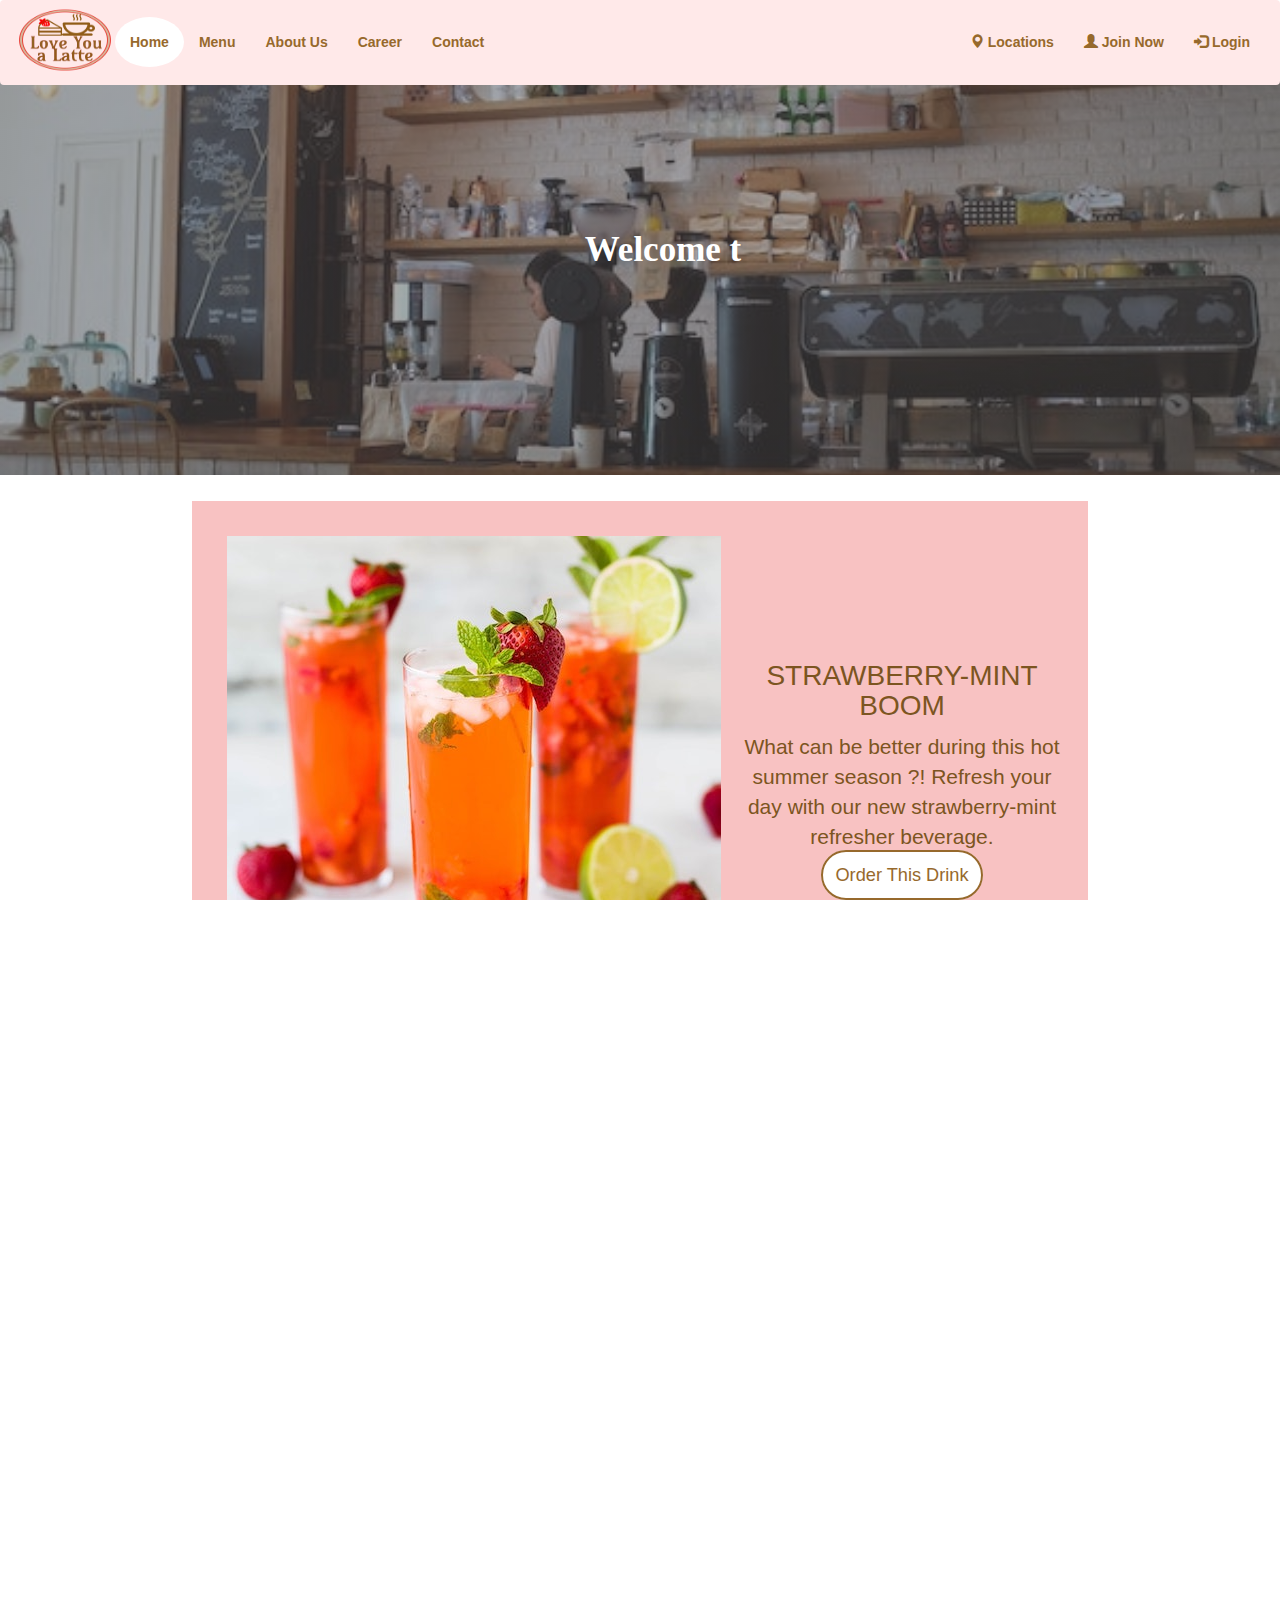
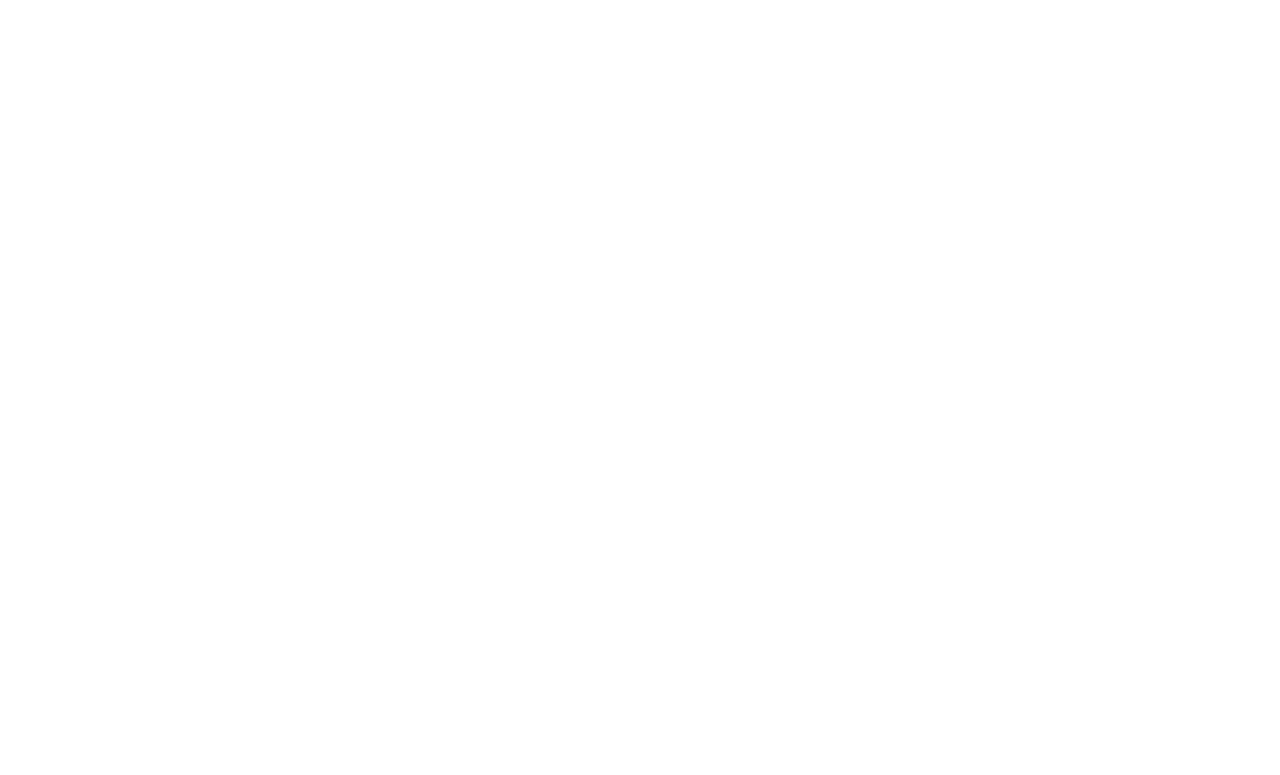
<file: index.html>
<!DOCTYPE html>
<html lang="en">
  <head>
    <meta charset="UTF-8" />
    <meta http-equiv="X-UA-Compatible" content="IE=edge" />
    <meta name="viewport" content="width=device-width, initial-scale=1.0" />
    <title>Love You a Latte!</title>
    <link rel="stylesheet" href="css/styles.css" />
    <!-- Below I added a coffee icon near the page title in order to inform the users that this is a coffee shop web page.  -->
    <link
      rel="icon"
      href="img/454-4541047_hot-coffee-cup-with-hearts-comments-transparent-coffee.png"
    />
    <link
      rel="stylesheet"
      href="https://maxcdn.bootstrapcdn.com/bootstrap/3.4.1/css/bootstrap.min.css"
    />
    <script src="https://ajax.googleapis.com/ajax/libs/jquery/3.5.1/jquery.min.js"></script>
    <script src="https://maxcdn.bootstrapcdn.com/bootstrap/3.4.1/js/bootstrap.min.js"></script>
    <script src="https://code.jquery.com/jquery-3.6.0.js"></script>
  </head>
  <body>
    <nav
      class="navbar navbar-inverse"
      style="
        background-color: rgb(255, 233, 233);
        border: none;
        margin-bottom: 0;
      "
    >
      <div class="container-fluid">
        <div class="navbar-header">
          <button
            type="button"
            class="navbar-toggle"
            style="
              margin-top: 25px;
              border: none;
              background-color: white !important;
            "
            data-toggle="collapse"
            data-target="#myNavbar"
          >
            <span class="icon-bar"></span>
            <span class="icon-bar"></span>
            <span class="icon-bar"></span>
          </button>
          <a href="index.html"
            ><img
              id="logo"
              src="img/logo1.png"
              alt="The logo of the coffee shop is here!"
          /></a>
        </div>
        <div
          class="collapse navbar-collapse"
          id="myNavbar"
          style="margin-top: 17px; color: rgb(151, 105, 44) !important"
        >
          <ul class="nav navbar-nav">
            <li class="active-link"><a href="index.html">Home</a></li>
            <li><a href="menu.html">Menu</a></li>
            <li><a href="about-as.html">About Us</a></li>
            <li><a href="career.html">Career</a></li>
            <li><a href="contact.html">Contact</a></li>
          </ul>
          <ul class="nav navbar-nav navbar-right">
            <li>
              <a href="location.html"
                ><span class="glyphicon glyphicon-map-marker"></span>
                Locations</a
              >
            </li>
            <li>
              <a href="join-now.html"
                ><span class="glyphicon glyphicon-user"></span> Join Now</a
              >
            </li>
            <li>
              <a href="signin.html"
                ><span class="glyphicon glyphicon-log-in"></span> Login</a
              >
            </li>
          </ul>
        </div>
      </div>
    </nav>

    <div class="home">
      <h1 class="home-text" id='welcome-message' alt="Coffee Shop Image in the background">
      </h1>
    </div>

    <div class="primary-box text-primary">
      <img
        class="ad-img align-left"
        src="img/drink1.jpg"
        alt="strawberry mint boom image"
      />
      <section class="home-section">
        <h1 class="ad-title">Strawberry-Mint Boom</h1>
        <p class="ad-text">
          What can be better during this hot summer season ?! Refresh your day
          with our new strawberry-mint refresher beverage.
        </p>
        <a
          class="btn-primary order-btn"
          href="cold-drinks.html#stw-boom"
          alt="Order This Drink Link"
          >Order This Drink</a
        >
      </section>
    </div>
    <div class="primary-box text-primary">
      <img
        class="ad-img align-right"
        src="img/cold-drinks.jpg"
        alt="Vanilla ice coffee image"
      />
      <section class="home-section">
        <h1 class="ad-title">Vanilla Ice Coffee</h1>
        <p class="ad-text">
          The supper hydrating and flavorful Vanilla Ice Coffee is our "MUST
          TRY" beverage this summer.
        </p>
        <a 
          class="btn-primary order-btn"
          href="cold-drinks.html#vanilla-coffee"
          alt="Order This Drink Link"
          >Order This Drink</a
        >
      </section>
    </div>
    <div class="primary-box text-primary">
      <img
        class="ad-img align-left"
        src="img/drink3.jpg"
        alt="Love You Ice Tea Image"
      />
      <section class="home-section">
        <h1 class="ad-title">Love You Ice Tea</h1>
        <p class="ad-text">
          Pamper yourself this season with our classic cold tea drink <br />with
          a deep mint and lemon flavor.
        </p>
        <a
          class="btn-primary order-btn"
          href="cold-drinks.html#ice-tea"
          alt="Order This Drink Link"
          >Order This Drink</a
        >
      </section>
    </div>

    <!-- Here I created the footer with several links. All of them will work until the end of the project. -->
    <footer class="footer">
      <p>
        &copy; 2021 Created with &#9825; by
        <a class="link" href="https://github.com/mihaelavalac" target="_blank"
          >Mihaela Valac</a
        >
      </p>
    </footer>
    <script type="text/javascript">
      //My JavaScript Code is bellow.
      var words = ['Welcome to Love You a Latte!', 'A great coffee always makes a great day!', 'When sun is shining, refreshers are coming!'],
    part,
    i = 0,
    offset = 0,
    len = words.length,
    forwards = true,
    skip_count = 0,
    skip_delay = 25,
    speed = 70;
var displayWelcome = function () {
  setInterval(function () {
    if (forwards) {
      if (offset >= words[i].length) {
        ++skip_count;
        if (skip_count == skip_delay) {
          forwards = false;
          skip_count = 0;
        }
      }
    }
    else {
      if (offset == 0) {
        forwards = true;
        i++;
        offset = 0;
        if (i >= len) {
          i = 0;
        }
      }
    }
    part = words[i].substr(0, offset);
    if (skip_count == 0) {
      if (forwards) {
        offset++;
      }
      else {
        offset--;
      }
    }
    $('#welcome-message').text(part);
  },speed);
};

$(document).ready(function () {
  displayWelcome();
});
    </script>
  </body>
</html>
</file>
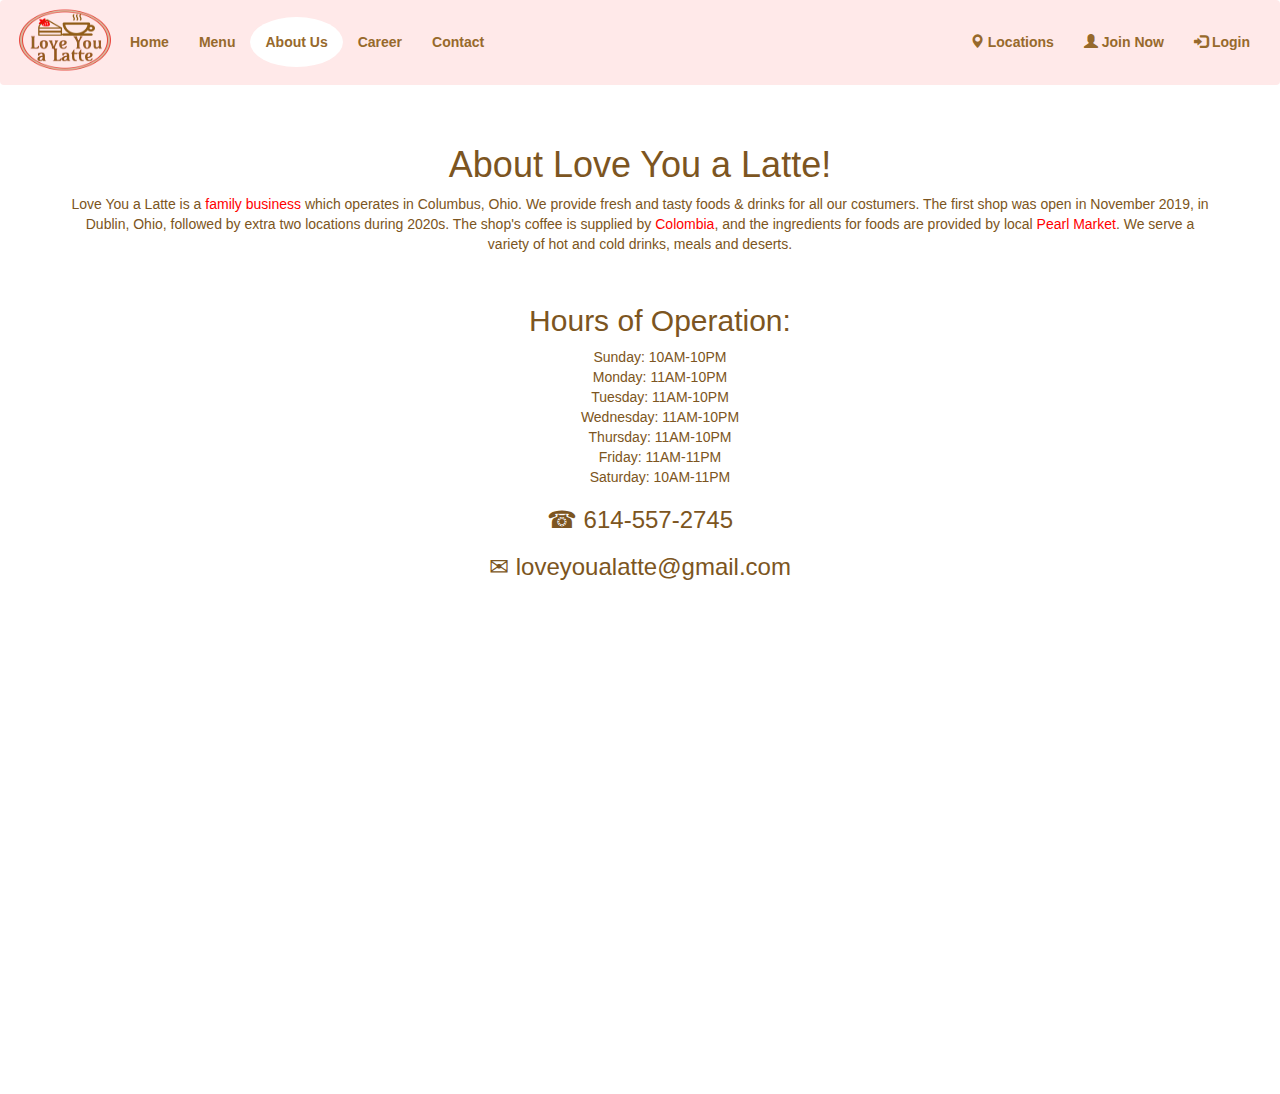
<file: about-as.html>
<!DOCTYPE html>
<html lang="en">
  <head>
    <meta charset="UTF-8" />
    <meta http-equiv="X-UA-Compatible" content="IE=edge" />
    <meta name="viewport" content="width=device-width, initial-scale=1.0" />
    <title>About</title>
    <link rel="stylesheet" href="css/styles.css" />
    <!-- Below I added a coffee icon near the page title in order to inform the users that this is a coffee shop web page.  -->
    <link
      rel="icon"
      href="img/454-4541047_hot-coffee-cup-with-hearts-comments-transparent-coffee.png"
    />
    <link rel="stylesheet" href="https://maxcdn.bootstrapcdn.com/bootstrap/3.4.1/css/bootstrap.min.css">
    <script src="https://ajax.googleapis.com/ajax/libs/jquery/3.5.1/jquery.min.js"></script>
    <script src="https://maxcdn.bootstrapcdn.com/bootstrap/3.4.1/js/bootstrap.min.js"></script>
  </head>
  <body>
    <nav class="navbar navbar-inverse navbar-expand-lg" style='background-color: rgb(255, 233, 233); border:none; margin-bottom: 0; '>
      <div class="container-fluid">
        <div class="navbar-header">
          <button type="button" class="navbar-toggle" style="margin-top:25px; border:none;" data-toggle="collapse" data-target="#myNavbar">
            <span class="icon-bar"></span>
            <span class="icon-bar"></span>
            <span class="icon-bar"></span>                       
          </button>
          <a href="index.html"
        ><img
        
          id="logo"
          src="img/logo1.png"
          alt="The logo of the coffee shop is here!"
      /></a>
        </div>
        <div class="collapse navbar-collapse" id="myNavbar"  style="margin-top:17px; color: rgb(151, 105, 44) !important; ">
          <ul class="nav navbar-nav" >
            <li><a href="index.html">Home</a></li>
            <li><a href="menu.html">Menu</a></li>
            <li  class="active-link "><a href="about-as.html">About Us</a></li>
            <li><a href="career.html">Career</a></li>
            <li><a href="contact.html">Contact</a></li>
          </ul>
          <ul class="nav navbar-nav navbar-right">
            <li><a href="location.html"><span class="glyphicon glyphicon-map-marker"></span> Locations</a></li>
            <li><a href="join-now.html"><span class="glyphicon glyphicon-user"></span> Join Now</a></li>
            <li><a href="signin.html"><span class="glyphicon glyphicon-log-in"></span> Login</a></li>
          </ul>
        </div>
      </div>
    </nav>
    
    <div class="container title about-as  text-primary" alt="Text about the company">
      <h1 class=""> About Love You a Latte!</h1>
      <p class="title">Love You a Latte is a <a class="link" href="https://en.wikipedia.org/wiki/Family_business" target="_blank" >family business</a> which operates in Columbus, Ohio. We provide fresh and tasty foods & drinks for all our costumers. The first shop was open in November 2019, in Dublin, Ohio, followed by extra two locations during 2020s. The shop's coffee is supplied by <a class="link" href="https://thosecoffeepeople.com/" target="_blank">Colombia</a>, and the ingredients for foods are provided by local <a class="link" href="https://www.pearlmarket.org/" target="_blank">Pearl Market</a>. We serve a variety of hot and cold drinks, meals and deserts. 
      </p><br>
      
      <!-- <h2>Hours of Operation:</h2> -->
      <ul class="hours" alt="hours of operation"><h2>Hours of Operation:</h2>
        <li>Sunday: 10AM-10PM</li>
        <li>Monday: 11AM-10PM</li>
        <li>Tuesday: 11AM-10PM</li>
        <li>Wednesday: 11AM-10PM</li>
        <li>Thursday: 11AM-10PM</li>
        <li>Friday: 11AM-11PM</li>
        <li>Saturday: 10AM-11PM</li>
      </ul>
      <h3 >  &phone; 614-557-2745</h3>
      <h3 style="text-align: center;"> &#9993; loveyoualatte@gmail.com</h3><br>
    </div>

    <!-- Here I created the footer with several links. All of them will work until the end of the project. -->
    <footer class="footer">
      <p>&copy; 2021 Created with &#9825; by <a class="link" href="https://github.com/mihaelavalac" target="_blank">Mihaela Valac</a></p>
    </footer>
  </body>
</html>
</file>
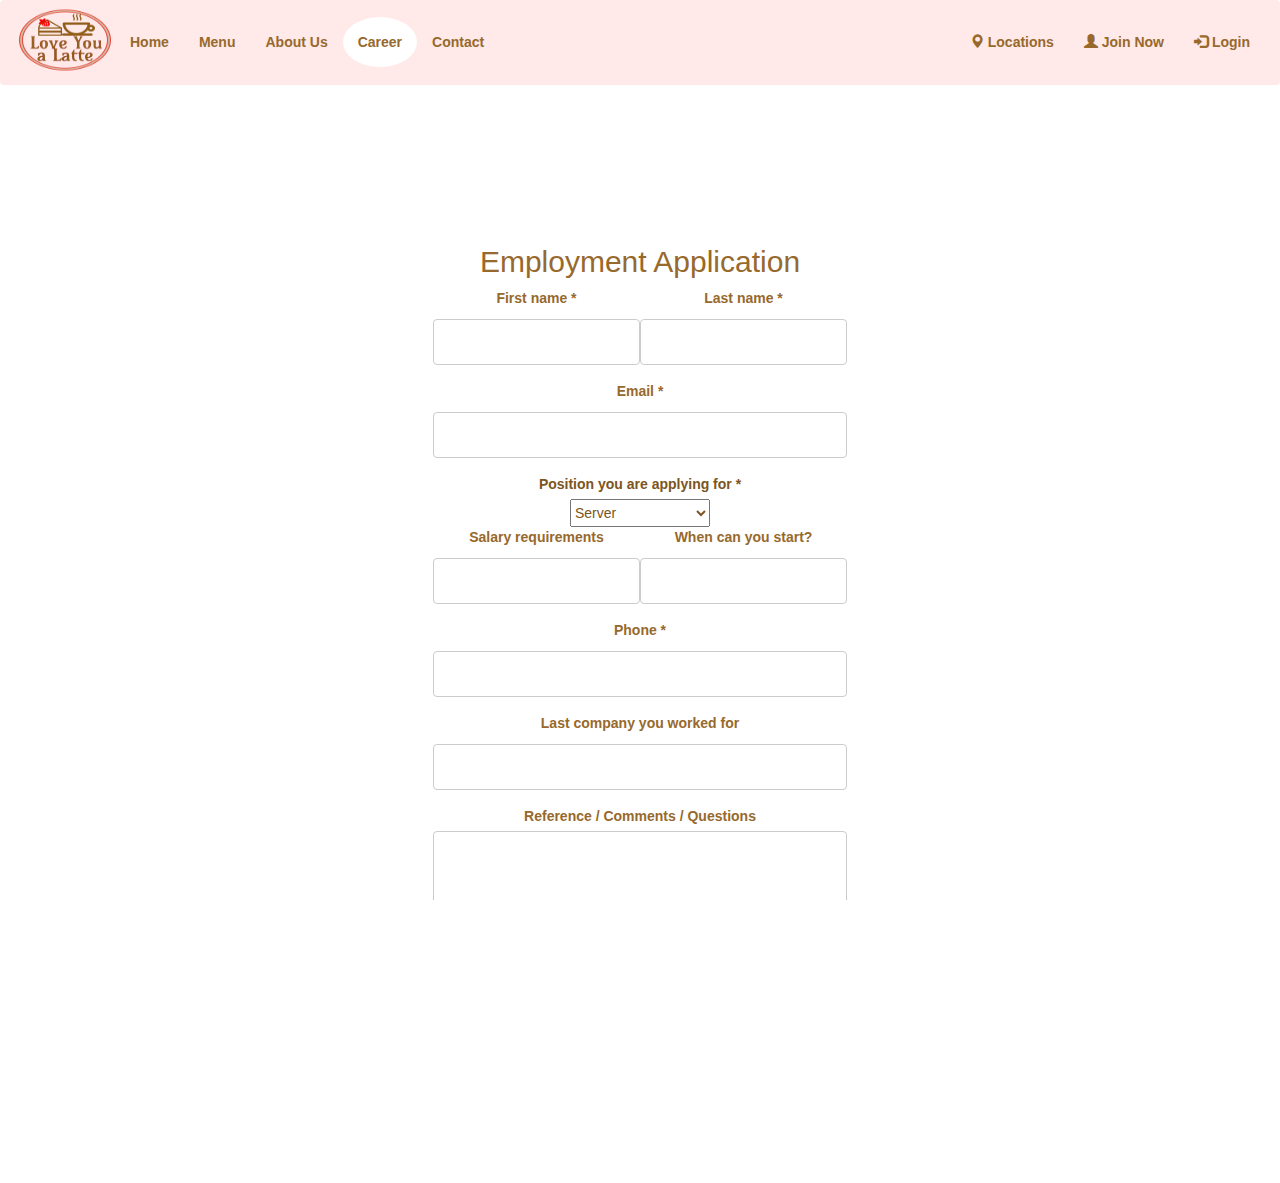
<file: career.html>
<!DOCTYPE html>
<html lang="en">
  <head>
    <meta charset="UTF-8" />
    <meta http-equiv="X-UA-Compatible" content="IE=edge" />
    <meta name="viewport" content="width=device-width, initial-scale=1.0" />
    <title>About</title>
    <link rel="stylesheet" href="css/styles.css" />
    <!-- Below I added a coffee icon near the page title in order to inform the users that this is a coffee shop web page.  -->
    <link
      rel="icon"
      href="img/454-4541047_hot-coffee-cup-with-hearts-comments-transparent-coffee.png"
    />
    <link rel="stylesheet" href="https://maxcdn.bootstrapcdn.com/bootstrap/3.4.1/css/bootstrap.min.css">
    <script src="https://ajax.googleapis.com/ajax/libs/jquery/3.5.1/jquery.min.js"></script>
    <script src="https://maxcdn.bootstrapcdn.com/bootstrap/3.4.1/js/bootstrap.min.js"></script>
  </head>
  <body>
    <nav class="navbar navbar-inverse" style='background-color: rgb(255, 233, 233); border:none; margin-bottom: 0; '>
      <div class="container-fluid">
        <div class="navbar-header">
          <button type="button" class="navbar-toggle" style="margin-top:25px; border:none;" data-toggle="collapse" data-target="#myNavbar">
            <span class="icon-bar"></span>
            <span class="icon-bar"></span>
            <span class="icon-bar"></span>                       
          </button>
          <a href="index.html"
        ><img
        
          id="logo"
          src="img/logo1.png"
          alt="The logo of the coffee shop is here!"
      /></a>
        </div>
        <div class="collapse navbar-collapse" id="myNavbar"  style="margin-top:17px; color: rgb(151, 105, 44) !important; ">
          <ul class="nav navbar-nav " >
            <li><a href="index.html">Home</a></li>
            <li><a href="menu.html">Menu</a></li>
            <li ><a href="about-as.html">About Us</a></li>
            <li class="active-link "><a href="career.html">Career</a></li>
            <li><a href="contact.html">Contact</a></li>
          </ul>
          <ul class="nav navbar-nav navbar-right">
            <li><a href="location.html"><span class="glyphicon glyphicon-map-marker"></span> Locations</a></li>
            <li><a href="join-now.html"><span class="glyphicon glyphicon-user"></span> Join Now</a></li>
            <li><a href="signin.html"><span class="glyphicon glyphicon-log-in"></span> Login</a></li>
          </ul>
        </div>
      </div>
    </nav>

    <div class="container ">
      <h2>Employment Application</h2>
      <table  class="apply-table" cellpadding="5" cellspacing="0">
        <tr>
          <td class="td-half" >
            <label for="First_Name"><b>First name *</b></label
            ><br />
            <input
              name="First_Name"
              type="text"
              maxlength="50"
              class="half-cell"
            />
          </td>
          <td class="td-half">
            <label for="Last_Name"><b>Last name *</b></label
            ><br />
            <input
              name="Last_Name"
              type="text"
              maxlength="50"
              class="half-cell"
            />
          </td>
        </tr>
        <tr>
          <td colspan="2">
            <label for="Email_Address"><b>Email *</b></label
            ><br />
            <input
              name="Email_Address"
              type="text"
              maxlength="100"
              class="full-cell"
            />
          </td>
        </tr>
        <tr>
        <tr>
          <td colspan="2" class="text-primary">
            <label for="position"><b>Position you are applying for *</b></label
            ><br />
            <select class="position text-primary" name="jobs">
              <option value="server">Server</option>
              <option value="barista">Barista</option>
              <option value="manager">Manager</option>
            </select>
          </td>
        </tr>
        <tr>
          <td>
            <label for="Salary"><b>Salary requirements</b></label
            ><br />
            <input
              name="Salary"
              type="text"
              maxlength="50"
              class="half-cell"
            />
          </td>
          <td>
            <label for="StartDate"><b>When can you start?</b></label
            ><br />
            <input
              name="StartDate"
              type="text"
              maxlength="50"
              class="half-cell"
            />
          </td>
        </tr>
        <tr>
          <td colspan="2">
            <label for="Phone"><b>Phone *</b></label
            ><br />
            <input
              name="Phone"
              type="text"
              maxlength="100"
              class="full-cell"
            />
          </td>
        </tr>
        <tr>
          <td colspan="2">
            <label for="Organization"><b>Last company you worked for</b></label
            ><br />
            <input
              name="Organization"
              type="text"
              maxlength="100"
              class="full-cell"
            />
          </td>
        </tr>
        <tr>
          <td colspan="2">
            <label for="Reference"
              ><b>Reference / Comments / Questions</b></label
            ><br />
            <textarea
              name="Reference"
              rows="7"
              cols="40"
              class="full-cell"
            ></textarea>
          </td>
        </tr>
        <tr>
          <td colspan="2" >
            <button class="btn-primary"
            name="skip_submit"   
            value="Send Application"> Send Application</button>
          </td>
        </tr>
      </table><br>
    </div>

    <!-- Here I created the footer with several links. All of them will work until the end of the project. -->
    <footer class="footer">
      <p>&copy; 2021 Created with &#9825; by <a class="link" href="https://github.com/mihaelavalac" target="_blank">Mihaela Valac</a></p>
    </footer>
  </body>
</html>
</file>
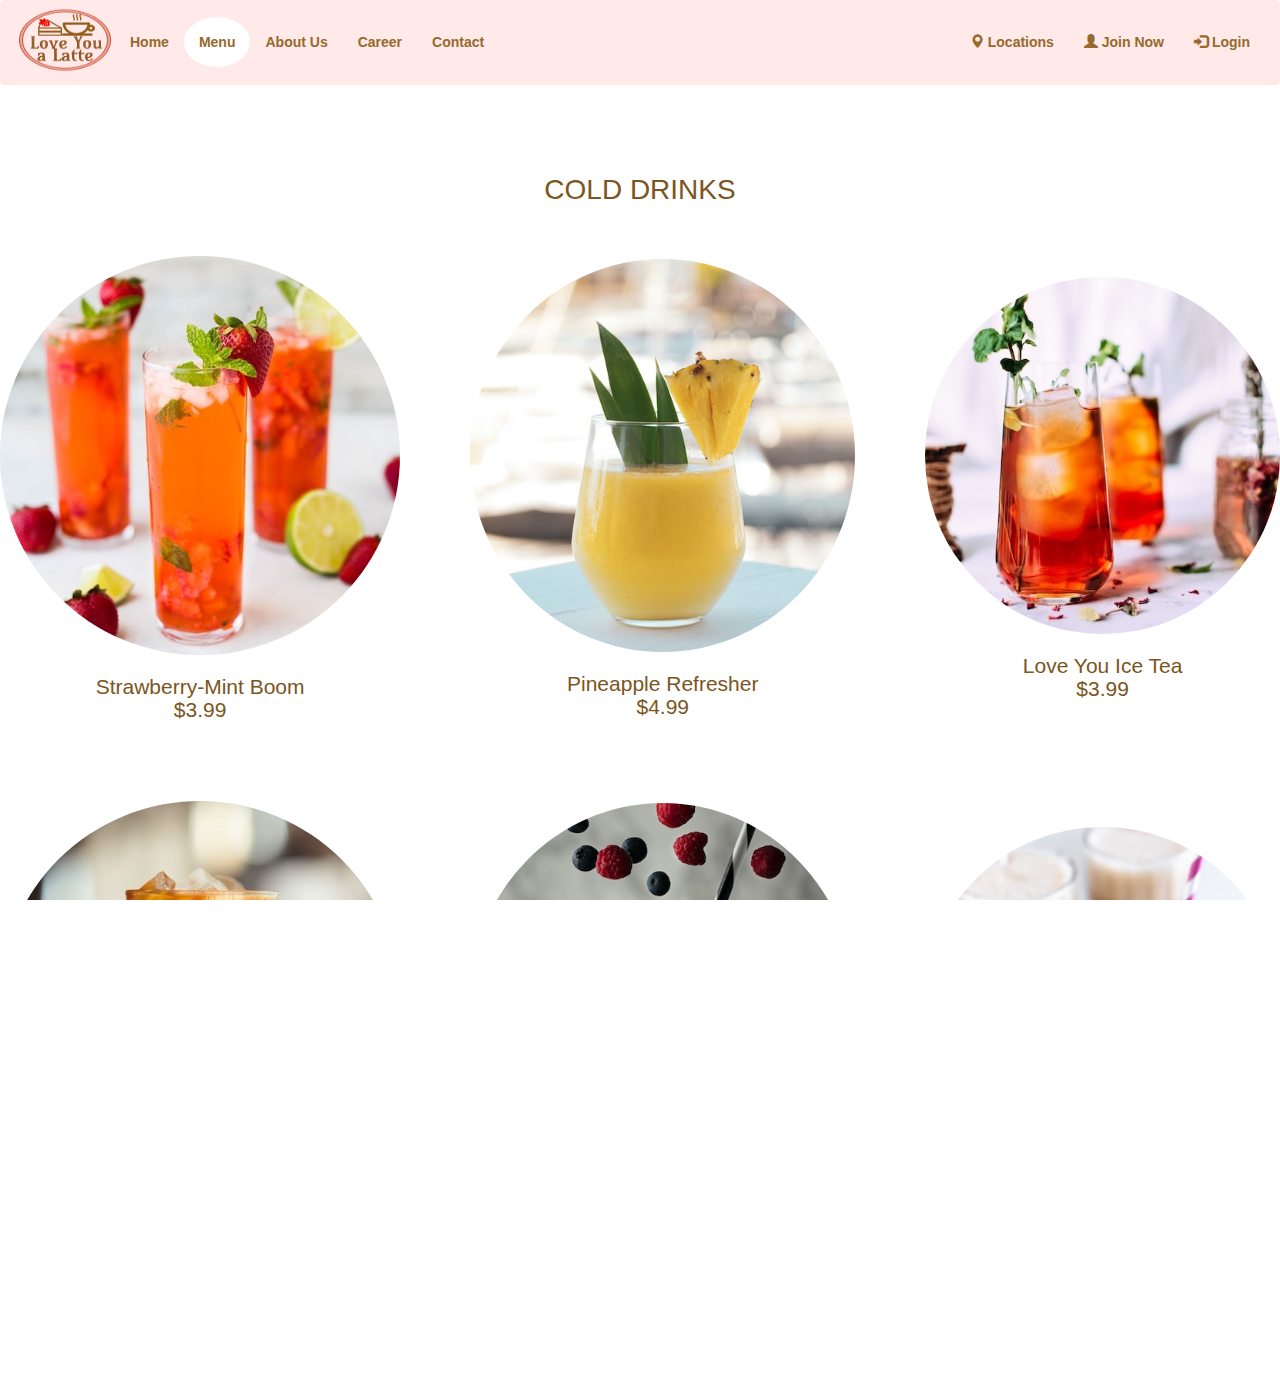
<file: cold-drinks.html>
<!DOCTYPE html>
<html lang="en">
  <head>
    <meta charset="UTF-8" />
    <meta http-equiv="X-UA-Compatible" content="IE=edge" />
    <meta name="viewport" content="width=device-width, initial-scale=1.0" />
    <title>Menu</title>
    <link rel="stylesheet" href="css/styles.css" />
    <!-- Below I added a coffee icon near the page title in order to inform the users that this is a coffee shop web page.  -->
    <link
      rel="icon"
      href="img/454-4541047_hot-coffee-cup-with-hearts-comments-transparent-coffee.png"
    />
    <link rel="stylesheet" href="https://maxcdn.bootstrapcdn.com/bootstrap/3.4.1/css/bootstrap.min.css">
    <script src="https://ajax.googleapis.com/ajax/libs/jquery/3.5.1/jquery.min.js"></script>
    <script src="https://maxcdn.bootstrapcdn.com/bootstrap/3.4.1/js/bootstrap.min.js"></script>
  </head>
  <body id="menu">
    <nav class="navbar navbar-inverse" style='background-color: rgb(255, 233, 233); border:none; margin-bottom: 0; '>
      <div class="container-fluid">
        <div class="navbar-header">
          <button type="button" class="navbar-toggle" style="margin-top:25px; border:none;" data-toggle="collapse" data-target="#myNavbar">
            <span class="icon-bar"></span>
            <span class="icon-bar"></span>
            <span class="icon-bar"></span>                       
          </button>
          <a href="index.html"
        ><img
        
          id="logo"
          src="img/logo1.png"
          alt="The logo of the coffee shop is here!"
      /></a>
        </div>
        <div class="collapse navbar-collapse" id="myNavbar"  style="margin-top:17px; color: rgb(151, 105, 44) !important; ">
          <ul class="nav navbar-nav " >
            <li><a href="index.html">Home</a></li>
            <li class="active-link "><a href="menu.html">Menu</a></li>
            <li  ><a href="about-as.html">About Us</a></li>
            <li><a href="career.html">Career</a></li>
            <li><a href="contact.html">Contact</a></li>
          </ul>
          <ul class="nav navbar-nav navbar-right">
            <li><a href="location.html"><span class="glyphicon glyphicon-map-marker"></span> Locations</a></li>
            <li><a href="join-now.html"><span class="glyphicon glyphicon-user"></span> Join Now</a></li>
            <li><a href="signin.html"><span class="glyphicon glyphicon-log-in"></span> Login</a></li>
          </ul>
        </div>
      </div>
    </nav>
    <div class="menu text-primary">
      <h1 class="ad-title">Cold Drinks</h1>
      <div class="grid-container">
        <div class="grid-item">
          <img class="menu-item" id="stw-boom"src="img/drink1.jpg" alt="Strawberry-Mint Boom Image"/>
          <h3 class="ad-text">Strawberry-Mint Boom <br>  $3.99</h3>
        </div>
        <div class="grid-item">
          <img class="menu-item" src="img/drink2.jpg" alt="Pineapple Refresher Image"/>
          <h3 class="ad-text">Pineapple Refresher<br>  $4.99</h3>
        </div>
        <div class="grid-item">
          <img id="ice-tea"class="menu-item" src="img/drink3.jpg" alt="Love You Ice Tea Image"/>
          <h3 class="ad-text">Love You Ice Tea  <br> $3.99</h3>
        </div>
        <div class="grid-item">
          <img class="menu-item" id="vanilla-coffee" src="img/cold-drinks.jpg" alt="Vanilla Ice Coffee Image"/>
          <h3 class="ad-text">Vanilla Ice Coffee <br> $3.99</h3>
        </div>
        <div class="grid-item">
          <img class="menu-item" src="img/cold-drink-2.jpg" alt="Blueberry Milkshake Image"/>
          <h3 class="ad-text">Blueberry Milkshake <br> $5.99</h3>
        </div>
        <div class="grid-item">
          <img class="menu-item" src="img/cold-drink-3.jpg" alt="Ice Mocha Image"/>
          <h3 class="ad-text">Ice Mocha <br>  $4.99</h3>
        </div>
      </div>
    </div>
    <!-- Here I created the footer with several links. All of them will work until the end of the project. -->
    <footer class="footer">
      <p>&copy; 2021 Created with &#9825; by <a class="link" href="https://github.com/mihaelavalac" target="_blank">Mihaela Valac</a></p>
    </footer>
  </body>
</html>
</file>
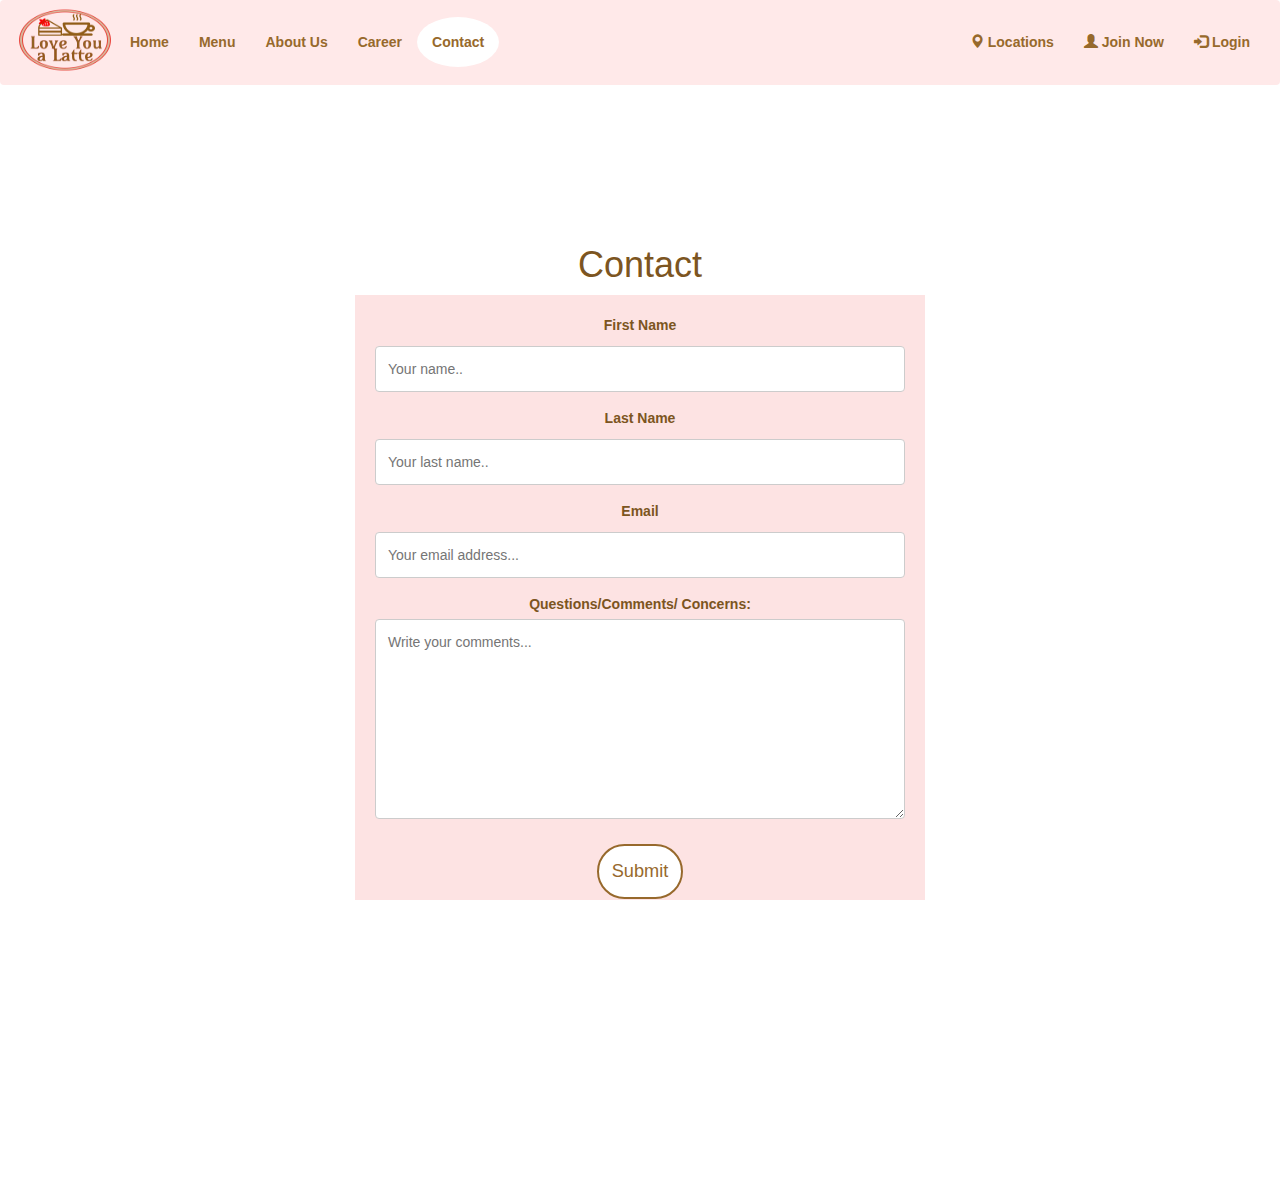
<file: contact.html>
<!DOCTYPE html>
<html lang="en">
  <head>
    <meta charset="UTF-8" />
    <meta http-equiv="X-UA-Compatible" content="IE=edge" />
    <meta name="viewport" content="width=device-width, initial-scale=1.0" />
    <title>Contact</title>
    <link rel="stylesheet" href="css/styles.css" />
    <!-- Below I added a coffee icon near the page title in order to inform the users that this is a coffee shop web page.  -->
    <link
      rel="icon"
      href="img/454-4541047_hot-coffee-cup-with-hearts-comments-transparent-coffee.png"
    />
    <link rel="stylesheet" href="https://maxcdn.bootstrapcdn.com/bootstrap/3.4.1/css/bootstrap.min.css">
    <script src="https://ajax.googleapis.com/ajax/libs/jquery/3.5.1/jquery.min.js"></script>
    <script src="https://maxcdn.bootstrapcdn.com/bootstrap/3.4.1/js/bootstrap.min.js"></script>
  </head>
  <body>
    <nav class="navbar navbar-inverse" style='background-color: rgb(255, 233, 233); border:none; margin-bottom: 0; '>
      <div class="container-fluid">
        <div class="navbar-header">
          <button type="button" class="navbar-toggle" style="margin-top:25px; border:none;" data-toggle="collapse" data-target="#myNavbar">
            <span class="icon-bar"></span>
            <span class="icon-bar"></span>
            <span class="icon-bar"></span>                       
          </button>
          <a href="index.html"
        ><img
        
          id="logo"
          src="img/logo1.png"
          alt="The logo of the coffee shop is here!"
      /></a>
        </div>
        <div class="collapse navbar-collapse" id="myNavbar"  style="margin-top:17px; color: rgb(151, 105, 44) !important; ">
          <ul class="nav navbar-nav " >
            <li><a href="index.html">Home</a></li>
            <li><a href="menu.html">Menu</a></li>
            <li  ><a href="about-as.html">About Us</a></li>
            <li><a href="career.html">Career</a></li>
            <li class="active-link" ><a href="contact.html">Contact</a></li>
          </ul>
          <ul class="nav navbar-nav navbar-right">
            <li><a href="location.html"><span class="glyphicon glyphicon-map-marker"></span> Locations</a></li>
            <li><a href="join-now.html"><span class="glyphicon glyphicon-user"></span> Join Now</a></li>
            <li><a href="signin.html"><span class="glyphicon glyphicon-log-in"></span> Login</a></li>
          </ul>
        </div>
      </div>
    </nav>
    <div class="container container-form">
<h1 class="text-primary">Contact</h1>
    <div class="secondary-box text-primary">
      <form action="" method="POST" class="form">
        <label for="fname">First Name</label>
        <input
          type="text"
          id="fname"
          name="firstname"
          placeholder="Your name.."
        />

        <label for="lname">Last Name</label>
        <input
          type="text"
          id="lname"
          name="lastname"
          placeholder="Your last name.."
        />

        <label for="email">Email</label>
        <input
          type="email"
          id="email"
          name="email"
          placeholder="Your email address..."
        />

        <label for="comments">Questions/Comments/ Concerns:</label>
        <textarea
          id="comments"
          name="comments"
          placeholder="Write your comments..."
          style="height: 200px"
        ></textarea>

        <button class="btn-primary" type="submit" value="Submit">Submit</button>
      </form>
    </div></div>

    <!-- Here I created the footer with several links. All of them will work until the end of the project. -->
    <footer class="footer">
      <p>&copy; 2021 Created with &#9825; by <a class="link" href="https://github.com/mihaelavalac" target="_blank">Mihaela Valac</a></p>
    </footer>
  </body>
</html>
</file>
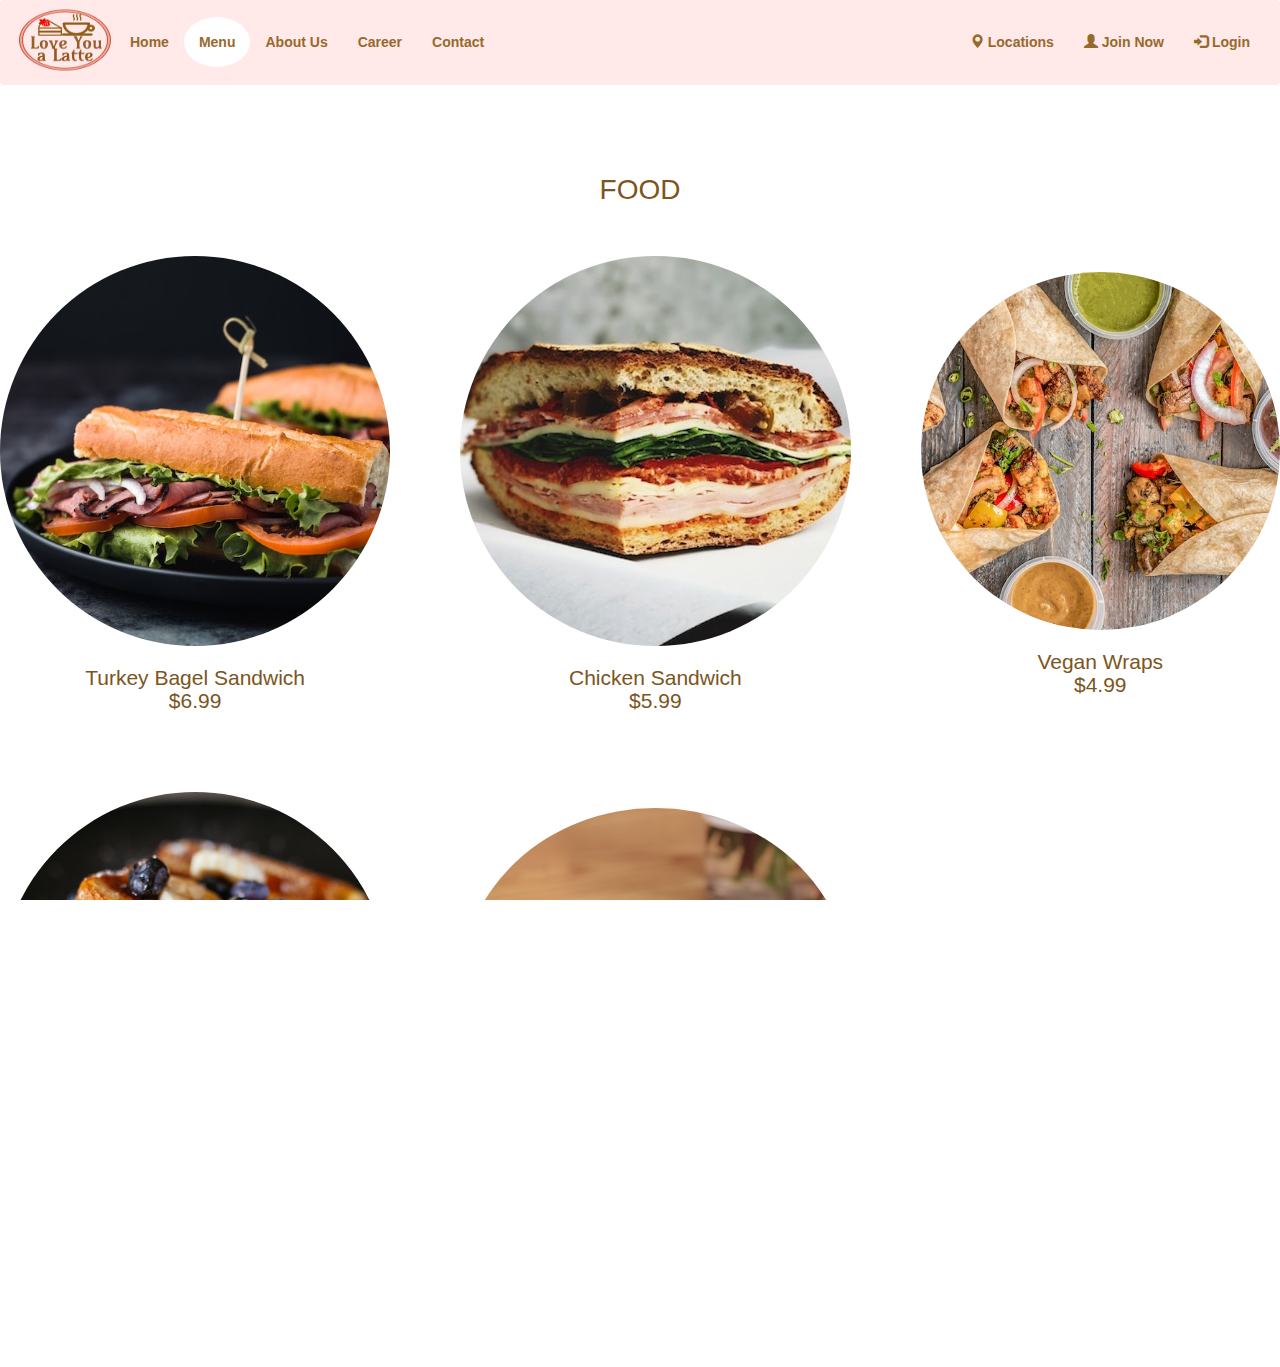
<file: food.html>
<!DOCTYPE html>
<html lang="en">
  <head>
    <meta charset="UTF-8" />
    <meta http-equiv="X-UA-Compatible" content="IE=edge" />
    <meta name="viewport" content="width=device-width, initial-scale=1.0" />
    <title>Menu</title>
    <link rel="stylesheet" href="css/styles.css" />
    <!-- Below I added a coffee icon near the page title in order to inform the users that this is a coffee shop web page.  -->
    <link
      rel="icon"
      href="img/454-4541047_hot-coffee-cup-with-hearts-comments-transparent-coffee.png"
    />
    <link rel="stylesheet" href="https://maxcdn.bootstrapcdn.com/bootstrap/3.4.1/css/bootstrap.min.css">
    <script src="https://ajax.googleapis.com/ajax/libs/jquery/3.5.1/jquery.min.js"></script>
    <script src="https://maxcdn.bootstrapcdn.com/bootstrap/3.4.1/js/bootstrap.min.js"></script>
  </head>
  <body id="menu">
    <nav class="navbar navbar-inverse" style='background-color: rgb(255, 233, 233); border:none; margin-bottom: 0; '>
      <div class="container-fluid">
        <div class="navbar-header">
          <button type="button" class="navbar-toggle" style="margin-top:25px; border:none;" data-toggle="collapse" data-target="#myNavbar">
            <span class="icon-bar"></span>
            <span class="icon-bar"></span>
            <span class="icon-bar"></span>                       
          </button>
          <a href="index.html"
        ><img
        
          id="logo"
          src="img/logo1.png"
          alt="The logo of the coffee shop is here!"
      /></a>
        </div>
        <div class="collapse navbar-collapse" id="myNavbar"  style="margin-top:17px; color: rgb(151, 105, 44) !important; ">
          <ul class="nav navbar-nav " >
            <li><a href="index.html">Home</a></li>
            <li class="active-link "><a href="menu.html">Menu</a></li>
            <li  ><a href="about-as.html">About Us</a></li>
            <li><a href="career.html">Career</a></li>
            <li><a href="contact.html">Contact</a></li>
          </ul>
          <ul class="nav navbar-nav navbar-right">
            <li><a href="location.html"><span class="glyphicon glyphicon-map-marker"></span> Locations</a></li>
            <li><a href="join-now.html"><span class="glyphicon glyphicon-user"></span> Join Now</a></li>
            <li><a href="signin.html"><span class="glyphicon glyphicon-log-in"></span> Login</a></li>
          </ul>
        </div>
      </div>
    </nav>
    <div class="menu text-primary">
      <h1 class="ad-title">Food</h1>
      <div class="grid-container">
        <div class="grid-item">
          <img class="menu-item" src="img/food2.jpg" alt="Turkey Bagel Sandwich Image"/>
          <h3 class="ad-text"> Turkey Bagel Sandwich<br>  $6.99</h3>
        </div>
        <div class="grid-item">
          <img class="menu-item" src="img/food-1.jpg" alt="Chicken Sandwich Image"/>
          <h3 class="ad-text">Chicken Sandwich<br>  $5.99</h3>
        </div>
        <div class="grid-item">
          <img class="menu-item" src="img/food3.jpg" alt="Vegan Wraps Image"/>
          <h3 class="ad-text">Vegan Wraps <br> $4.99</h3>
        </div>
        <div class="grid-item">
          <img class="menu-item" src="img/food.jpg" alt="French Toast Image"/>
          <h3 class="ad-text">  French Toast<br> $4.99</h3>
        </div>
        <div class="grid-item">
          <img class="menu-item" src="img/food4.jpg" alt="Tiramisu Cake Image"/>
          <h3 class="ad-text">Tiramisu <br> $7.99</h3>
        </div>
        <div class="grid-item">
          <img class="menu-item" src="img/lava-cake.jpg" alt="Lava Cake Image"/>
          <h3 class="ad-text">Lava Cake <br>  $5.99</h3>
        </div>
      </div>
    </div>
    <!-- Here I created the footer with several links. All of them will work until the end of the project. -->
    <footer class="footer">
      <p>&copy; 2021 Created with &#9825; by <a class="link" href="https://github.com/mihaelavalac" target="_blank">Mihaela Valac</a></p>
    </footer>
  </body>
</html>
</file>
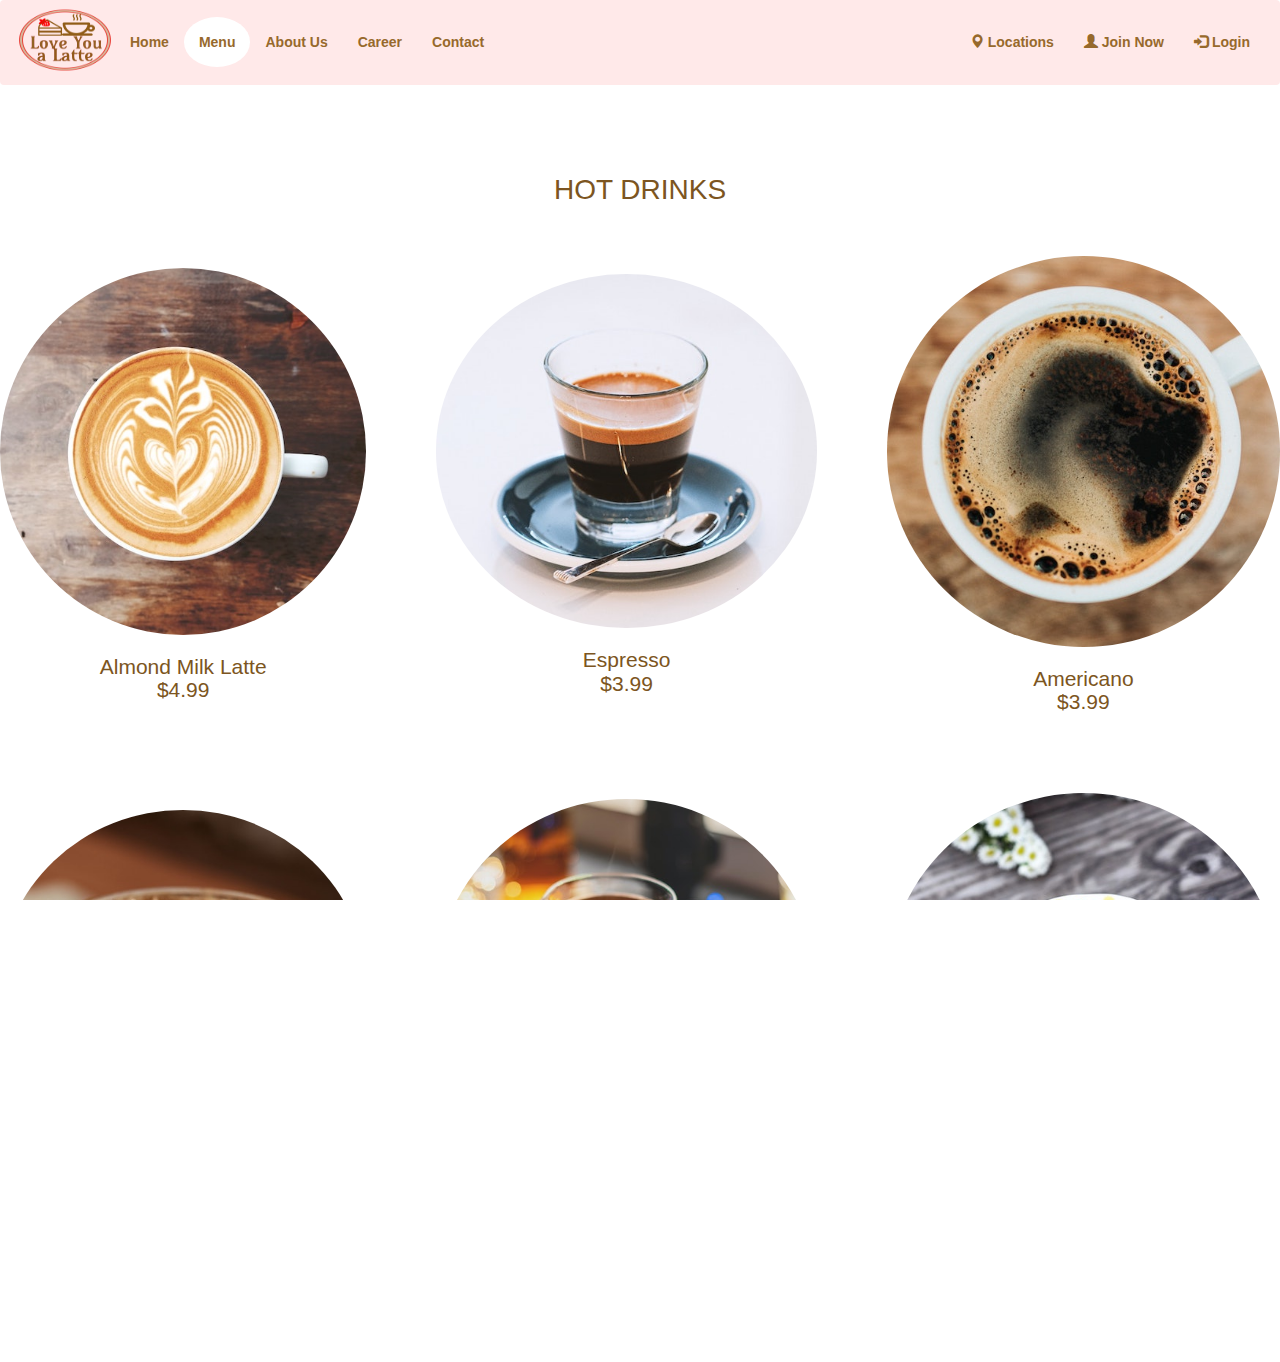
<file: hot-drinks.html>
<!DOCTYPE html>
<html lang="en">
  <head>
    <meta charset="UTF-8" />
    <meta http-equiv="X-UA-Compatible" content="IE=edge" />
    <meta name="viewport" content="width=device-width, initial-scale=1.0" />
    <title>Menu</title>
    <link rel="stylesheet" href="css/styles.css" />
    <!-- Below I added a coffee icon near the page title in order to inform the users that this is a coffee shop web page.  -->
    <link
      rel="icon"
      href="img/454-4541047_hot-coffee-cup-with-hearts-comments-transparent-coffee.png"
    />
    <link rel="stylesheet" href="https://maxcdn.bootstrapcdn.com/bootstrap/3.4.1/css/bootstrap.min.css">
    <script src="https://ajax.googleapis.com/ajax/libs/jquery/3.5.1/jquery.min.js"></script>
    <script src="https://maxcdn.bootstrapcdn.com/bootstrap/3.4.1/js/bootstrap.min.js"></script>
  </head>
  <body id="menu">
    <nav class="navbar navbar-inverse" style='background-color: rgb(255, 233, 233); border:none; margin-bottom: 0; '>
      <div class="container-fluid">
        <div class="navbar-header">
          <button type="button" class="navbar-toggle" style="margin-top:25px; border:none;" data-toggle="collapse" data-target="#myNavbar">
            <span class="icon-bar"></span>
            <span class="icon-bar"></span>
            <span class="icon-bar"></span>                       
          </button>
          <a href="index.html"
        ><img
        
          id="logo"
          src="img/logo1.png"
          alt="The logo of the coffee shop is here!"
      /></a>
        </div>
        <div class="collapse navbar-collapse" id="myNavbar"  style="margin-top:17px; color: rgb(151, 105, 44) !important; ">
          <ul class="nav navbar-nav " >
            <li><a href="index.html">Home</a></li>
            <li class="active-link "><a href="menu.html">Menu</a></li>
            <li  ><a href="about-as.html">About Us</a></li>
            <li><a href="career.html">Career</a></li>
            <li><a href="contact.html">Contact</a></li>
          </ul>
          <ul class="nav navbar-nav navbar-right">
            <li><a href="location.html"><span class="glyphicon glyphicon-map-marker"></span> Locations</a></li>
            <li><a href="join-now.html"><span class="glyphicon glyphicon-user"></span> Join Now</a></li>
            <li><a href="signin.html"><span class="glyphicon glyphicon-log-in"></span> Login</a></li>
          </ul>
        </div>
      </div>
    </nav>
    <div class="menu text-primary">
      <h1 class="ad-title">Hot Drinks</h1>
      <div class="grid-container">
        <div class="grid-item">
          <img class="menu-item" src="img/hot-drinks.jpg" alt="Almond Milk Latte Image"/>
          <h3 class="ad-text"> Almond Milk Latte<br>  $4.99</h3>
        </div>
        <div class="grid-item">
          <img class="menu-item" src="img/hot-drink1.jpg" alt="Espresso Image"/>
          <h3 class="ad-text">Espresso<br>  $3.99</h3>
        </div>
        <div class="grid-item">
          <img class="menu-item" src="img/hot-drink3.jpg" alt="Americano Image"/>
          <h3 class="ad-text">Americano <br> $3.99</h3>
        </div>
        <div class="grid-item">
          <img class="menu-item" src="img/hot-drink2.jpg" alt="Extra Creamy Latte Image"/>
          <h3 class="ad-text">Extra Creamy Latte<br> $4.99</h3>
        </div>
        <div class="grid-item">
          <img class="menu-item" src="img/hot-drink4.jpg" alt="Variety Flavored Hot Tea Image"/>
          <h3 class="ad-text">Variety Flavored Hot Tea <br> $3.99</h3>
        </div>
        <div class="grid-item">
          <img class="menu-item" src="img/hot-drink5.jpg" alt="Camomile Tea  Image"/>
          <h3 class="ad-text">Camomile Tea <br>  $2.99</h3>
        </div>
      </div>
    </div>
    <!-- Here I created the footer with several links. All of them will work until the end of the project. -->
    <footer class="footer">
      <p>&copy; 2021 Created with &#9825; by <a class="link" href="https://github.com/mihaelavalac" target="_blank">Mihaela Valac</a></p>
    </footer>
  </body>
</html>
</file>
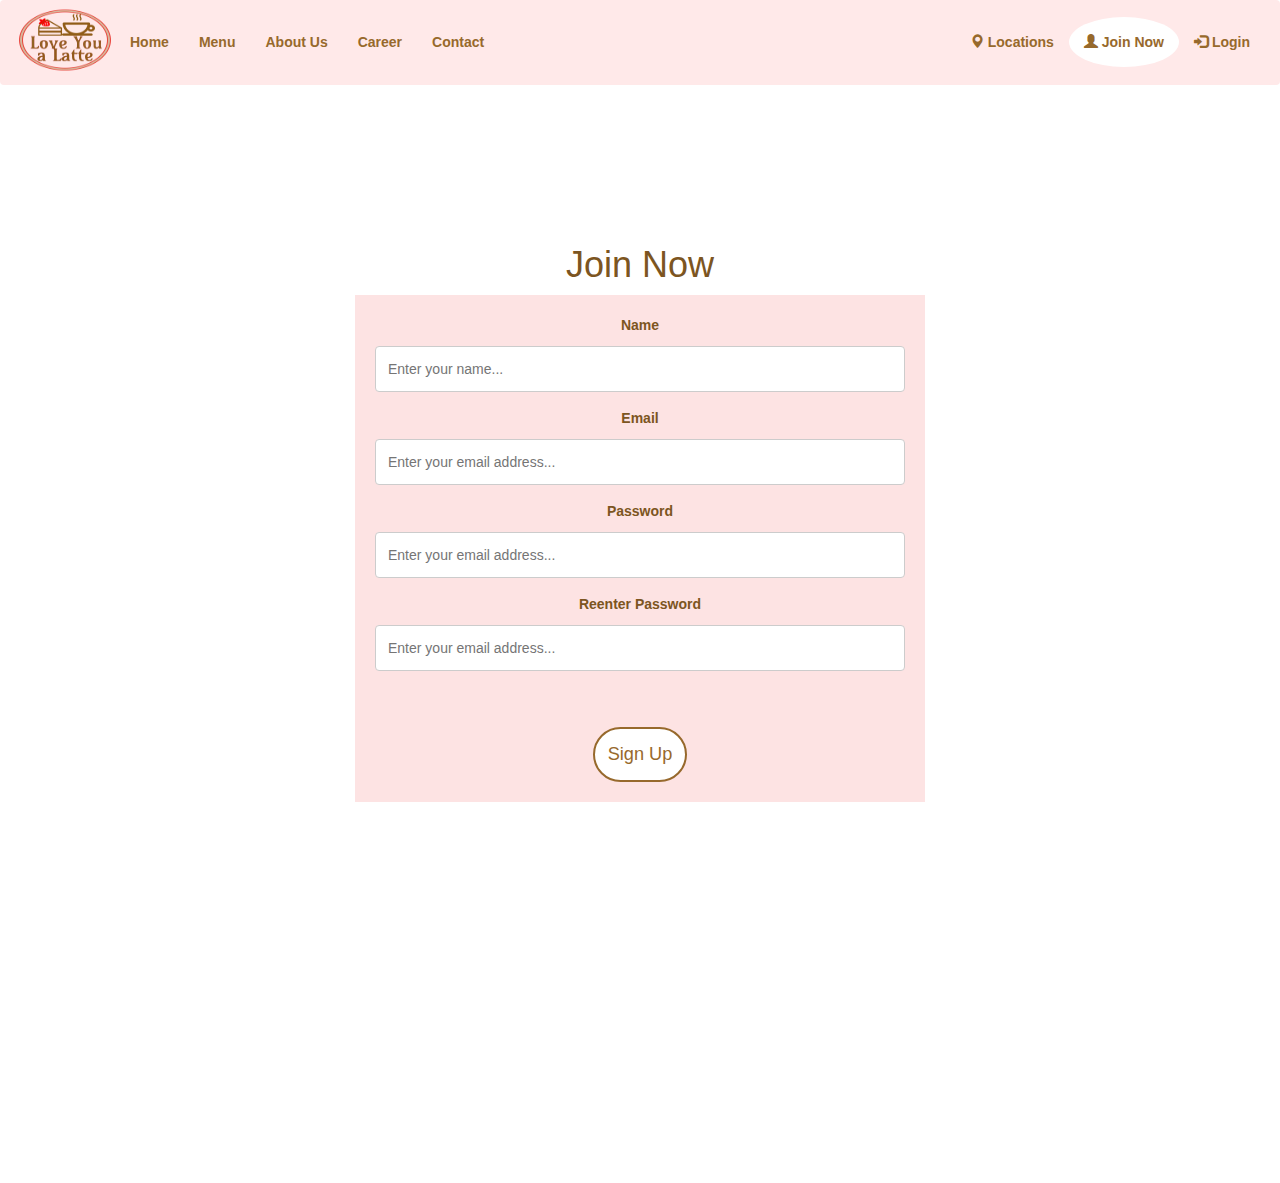
<file: join-now.html>
<!DOCTYPE html>
<html lang="en">
  <head>
    <meta charset="UTF-8" />
    <meta http-equiv="X-UA-Compatible" content="IE=edge" />
    <meta name="viewport" content="width=device-width, initial-scale=1.0" />
    <title>Join Now</title>
    <link rel="stylesheet" href="css/styles.css" />
    <!-- Below I added a coffee icon near the page title in order to inform the users that this is a coffee shop web page.  -->
    <link
      rel="icon"
      href="img/454-4541047_hot-coffee-cup-with-hearts-comments-transparent-coffee.png"
    />
    <link rel="stylesheet" href="https://maxcdn.bootstrapcdn.com/bootstrap/3.4.1/css/bootstrap.min.css">
    <script src="https://ajax.googleapis.com/ajax/libs/jquery/3.5.1/jquery.min.js"></script>
    <script src="https://maxcdn.bootstrapcdn.com/bootstrap/3.4.1/js/bootstrap.min.js"></script>
  </head>
  <body>
    <nav class="navbar navbar-inverse" style='background-color: rgb(255, 233, 233); border:none; margin-bottom: 0; '>
      <div class="container-fluid">
        <div class="navbar-header">
          <button type="button" class="navbar-toggle" style="margin-top:25px; border:none;" data-toggle="collapse" data-target="#myNavbar">
            <span class="icon-bar"></span>
            <span class="icon-bar"></span>
            <span class="icon-bar"></span>                       
          </button>
          <a href="index.html"
        ><img
        
          id="logo"
          src="img/logo1.png"
          alt="The logo of the coffee shop is here!"
      /></a>
        </div>
        <div class="collapse navbar-collapse" id="myNavbar"  style="margin-top:17px; color: rgb(151, 105, 44) !important; ">
          <ul class="nav navbar-nav " >
            <li><a href="index.html">Home</a></li>
            <li><a href="menu.html">Menu</a></li>
            <li><a href="about-as.html">About Us</a></li>
            <li><a href="career.html">Career</a></li>
            <li><a href="contact.html">Contact</a></li>
          </ul>
          <ul class="nav navbar-nav navbar-right">
            <li ><a href="location.html"><span class="glyphicon glyphicon-map-marker"></span> Locations</a></li>
            <li class="active-link" ><a href="join-now.html"><span class="glyphicon glyphicon-user"></span> Join Now</a></li>
            <li><a href="signin.html"><span class="glyphicon glyphicon-log-in"></span> Login</a></li>
          </ul>
        </div>
      </div>
    </nav>
    <div class="container container-form">
      <h1 class="text-primary">Join Now</h1>
      <div class="secondary-box text-primary">
        <form method="POST" class="form">
          <label for="name"> <b>Name</b></label><br>
            <input
              class="full-cell"
              placeholder="Enter your name..."
              type="text"
            /> <br />
            <label for="email"> <b>Email</b></label><br>
            <input
              class="full-cell"
              type="email"
              placeholder="Enter your email address..."
            /> <br />
            <label for="password"> <b>Password</b></label><br>
            <input
              class="full-cell"
              type="email"
              placeholder="Enter your email address..."
            /> <br />
            <label for="password"> <b>Reenter Password</b></label><br>
            <input
              class="full-cell"
              type="email"
              placeholder="Enter your email address..."
            /> <br />
          <br />
          <button type="button" class="btn-primary">Sign Up</button>
        </form>
      </div>
    </div>
    <!-- Here I created the footer with several links. All of them will work until the end of the project. -->

    <footer class="footer">
      <p>
        &copy; 2021 Created with &#9825; by
        <a
          class="link"
          href="https://github.com/mihaelavalac"
          target="_blank"
          >Mihaela Valac</a
        >
      </p>
    </footer>
  </body>
</html>
</file>
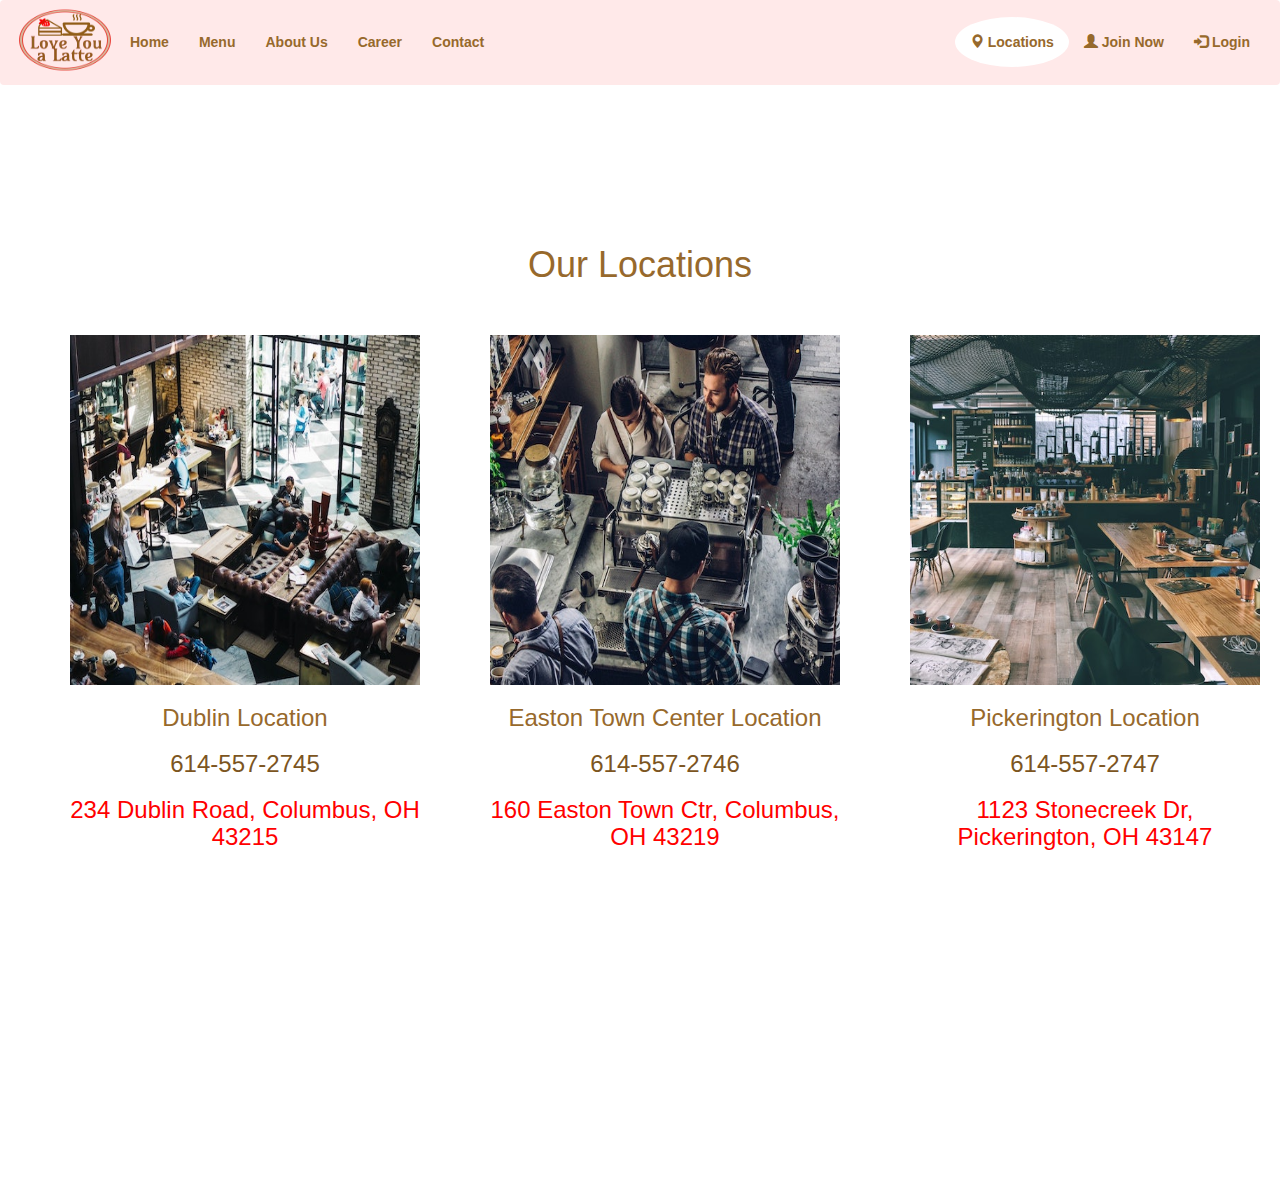
<file: location.html>
<!DOCTYPE html>
<html lang="en">
  <head>
    <meta charset="UTF-8" />
    <meta http-equiv="X-UA-Compatible" content="IE=edge" />
    <meta name="viewport" content="width=device-width, initial-scale=1.0" />
    <title>Location</title>
    <link rel="stylesheet" href="css/styles.css" />
    <!-- Below I added a coffee icon near the page title in order to inform the users that this is a coffee shop web page.  -->
    <link
      rel="icon"
      href="img/454-4541047_hot-coffee-cup-with-hearts-comments-transparent-coffee.png"
    />
    <link rel="stylesheet" href="https://maxcdn.bootstrapcdn.com/bootstrap/3.4.1/css/bootstrap.min.css">
    <script src="https://ajax.googleapis.com/ajax/libs/jquery/3.5.1/jquery.min.js"></script>
    <script src="https://maxcdn.bootstrapcdn.com/bootstrap/3.4.1/js/bootstrap.min.js"></script>
  </head>
  <body>
    <nav class="navbar navbar-inverse" style='background-color: rgb(255, 233, 233); border:none; margin-bottom: 0; '>
      <div class="container-fluid">
        <div class="navbar-header">
          <button type="button" class="navbar-toggle" style="margin-top:25px; border:none;" data-toggle="collapse" data-target="#myNavbar">
            <span class="icon-bar"></span>
            <span class="icon-bar"></span>
            <span class="icon-bar"></span>                       
          </button>
          <a href="index.html"
        ><img
        
          id="logo"
          src="img/logo1.png"
          alt="The logo of the coffee shop is here!"
      /></a>
        </div>
        <div class="collapse navbar-collapse" id="myNavbar"  style="margin-top:17px; color: rgb(151, 105, 44) !important; ">
          <ul class="nav navbar-nav " >
            <li><a href="index.html">Home</a></li>
            <li><a href="menu.html">Menu</a></li>
            <li><a href="about-as.html">About Us</a></li>
            <li><a href="career.html">Career</a></li>
            <li><a href="contact.html">Contact</a></li>
          </ul>
          <ul class="nav navbar-nav navbar-right">
            <li class="active-link" ><a href="location.html"><span class="glyphicon glyphicon-map-marker"></span> Locations</a></li>
            <li><a href="join-now.html"><span class="glyphicon glyphicon-user"></span> Join Now</a></li>
            <li><a href="signin.html"><span class="glyphicon glyphicon-log-in"></span> Login</a></li>
          </ul>
        </div>
      </div>
    </nav>
    <div class="container"> 
      <h1 class="title">Our Locations</h1>
      <div class="grid-container">
        <div class="grid-item">
          <img class="location-item" src="img/coffe-shop-1.jpg" alt="Dublin Location Image"/>
          <h3 class="location-text"> Dublin Location </h3>
          <a class="location-links text-primary" href="tel:614-557-2745"><h3>614-557-2745</h3></a>
          <a class="link" target="_blank" href="https://www.google.com/maps/place/Dublin+Rd,+Ohio/@39.9732772,-83.0488374,17z/data=!3m1!4b1!4m5!3m4!1s0x88388e5292a7d8a3:0x486c96d2c0009c69!8m2!3d39.9732772!4d-83.0466487"><h3>234 Dublin Road, Columbus, OH 43215</h3></a>
        </div>
        <div class="grid-item">
          <img class="location-item" src="img/coffee-shop-2.jpg" alt="Easont Town Center Location Image"/>
          <h3 class="location-text">Easton Town Center Location</h3>
          <a class="location-links text-primary" href="tel:614-557-2746"><h3>614-557-2746</h3></a>
          <a class="link" target="_blank" href="https://www.google.com/maps/place/Easton+Town+Center/@40.0505194,-82.9174967,17z/data=!3m1!4b1!4m5!3m4!1s0x88388a8785dedb1b:0x6e75eea84e4fb090!8m2!3d40.0505153!4d-82.915308"><h3>160 Easton Town Ctr, Columbus, OH 43219</h3></a>
        </div>
        <div class="grid-item">
          <img class="location-item" src="img/coffee-shop-3.jpg" alt="Pickerington Location Image"/>
          <h3 class="location-text">Pickerington Location</h3>
          <a class="location-links text-primary" href="tel:614-557-2747"><h3>614-557-2747</h3></a>
          <a class="link" target="_blank" href="https://www.google.com/maps/place/1123+Stonecreek+Dr,+Pickerington,+OH+43147/@39.9147766,-82.7851185,17z/data=!3m1!4b1!4m5!3m4!1s0x88387b294ed196ef:0x29b631eee1f95df9!8m2!3d39.9147725!4d-82.7829298"><h3>1123 Stonecreek Dr, Pickerington, OH 43147</h3></a>
        </div>
      </div>
    </div>
    <!-- Here I created the footer with several links. All of them will work until the end of the project. -->
    <footer class="footer">
      <p>&copy; 2021 Created with &#9825; by <a class="link" href="https://github.com/mihaelavalac" target="_blank">Mihaela Valac</a></p>
    </footer>
    <script type="text/javascript>
      Javascript goes here...
      </script>
  </body>
</html>
</file>
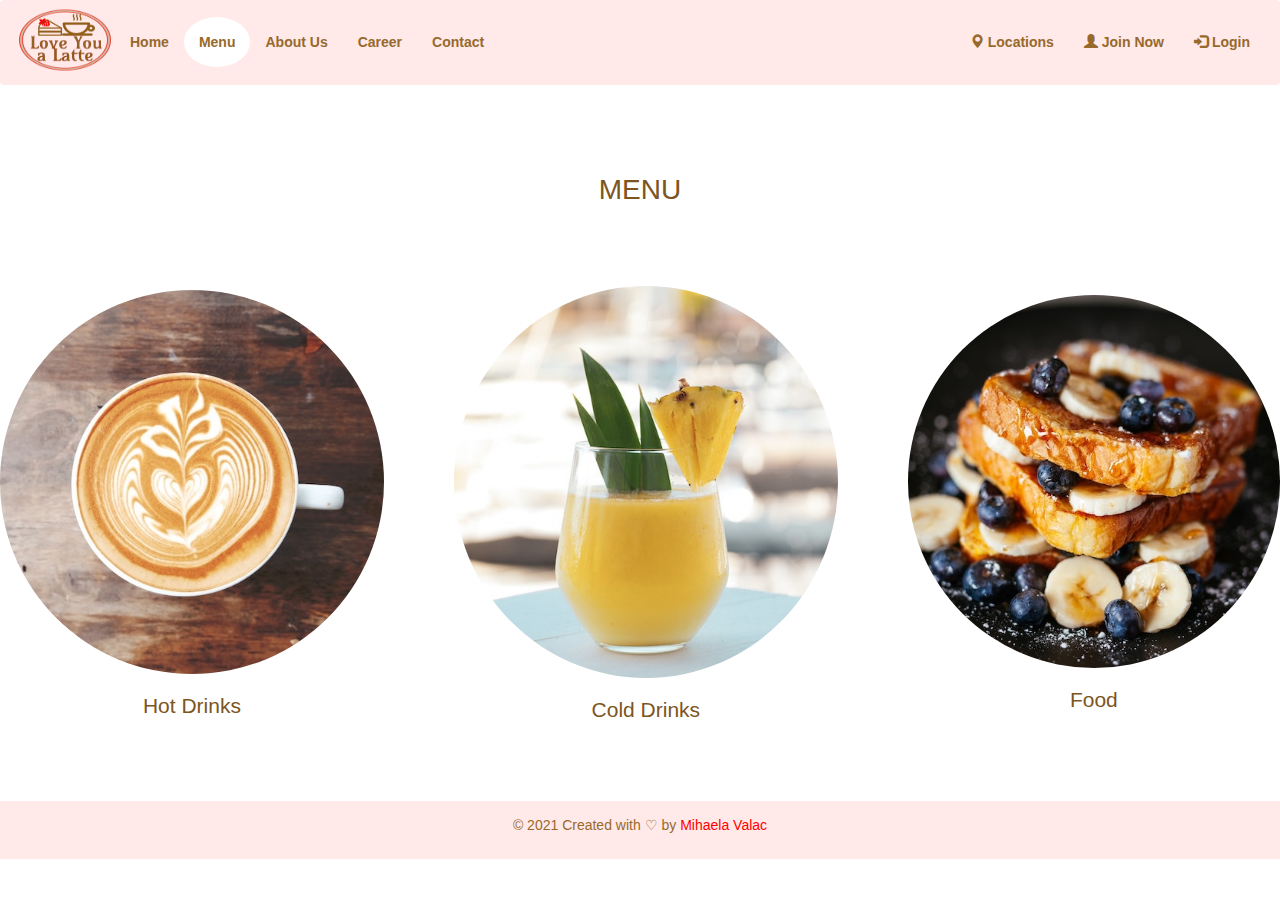
<file: menu.html>
<!DOCTYPE html>
<html lang="en">
  <head>
    <meta charset="UTF-8" />
    <meta http-equiv="X-UA-Compatible" content="IE=edge" />
    <meta name="viewport" content="width=device-width, initial-scale=1.0" />
    <title>Menu</title>
    <link rel="stylesheet" href="css/styles.css" />
    <!-- Below I added a coffee icon near the page title in order to inform the users that this is a coffee shop web page.  -->
    <link rel="stylesheet" href="https://maxcdn.bootstrapcdn.com/bootstrap/3.4.1/css/bootstrap.min.css">
    <script src="https://ajax.googleapis.com/ajax/libs/jquery/3.5.1/jquery.min.js"></script>
    <script src="https://maxcdn.bootstrapcdn.com/bootstrap/3.4.1/js/bootstrap.min.js"></script>
  </head>
  </head>
  <body id="menu">
    <nav class="navbar navbar-inverse" style='background-color: rgb(255, 233, 233); border:none; margin-bottom: 0; '>
      <div class="container-fluid">
        <div class="navbar-header">
          <button type="button" class="navbar-toggle" style="margin-top:25px; border:none;" data-toggle="collapse" data-target="#myNavbar">
            <span class="icon-bar"></span>
            <span class="icon-bar"></span>
            <span class="icon-bar"></span>                       
          </button>
          <a href="index.html"
        ><img
        
          id="logo"
          src="img/logo1.png"
          alt="The logo of the coffee shop is here!"
      /></a>
        </div>
        <div class="collapse navbar-collapse" id="myNavbar"  style="margin-top:17px; color: rgb(151, 105, 44) !important; ">
          <ul class="nav navbar-nav " >
            <li><a href="index.html">Home</a></li>
            <li class="active-link "><a href="menu.html">Menu</a></li>
            <li><a href="about-as.html">About Us</a></li>
            <li><a href="career.html">Career</a></li>
            <li><a href="contact.html">Contact</a></li>
          </ul>
          <ul class="nav navbar-nav navbar-right">
            <li><a href="location.html"><span class="glyphicon glyphicon-map-marker"></span> Locations</a></li>
            <li><a href="join-now.html"><span class="glyphicon glyphicon-user"></span> Join Now</a></li>
            <li><a href="signin.html"><span class="glyphicon glyphicon-log-in"></span> Login</a></li>
          </ul>
        </div>
      </div>
    </nav>
      
    <div class="menu text-primary">
      <h1 class="ad-title title">Menu</h1><br>
      <div class="grid-container">
        <div class="grid-item">
          <a class="menu-link" href="hot-drinks.html">
            <img class="menu-item" src="img/hot-drinks.jpg" alt="Hot drinks image"/>
            <h3 class="ad-text">Hot Drinks</h3>
          </a>
        </div>
        <div class="grid-item">
          <a class="menu-link" href="cold-drinks.html"
            ><img class="menu-item" src="img/drink2.jpg" alt="Cold drinks image"/>
            <h3 class="ad-text">Cold Drinks</h3></a
          >
        </div>
        <div class="grid-item">
          <a class="menu-link" href="food.html">
            <img class="menu-item" src="img/food.jpg" alt="Food image"/>
            <h3 class="ad-text">Food</h3></a
          >
        </div>
      </div><br>
    </div>
    <!-- Here I created the footer with several links. All of them will work until the end of the project. -->
    <footer class="footer">
      <p>&copy; 2021 Created with &#9825; by <a class="link" href="https://github.com/mihaelavalac" target="_blank">Mihaela Valac</a></p>
    </footer>
   
    </body>
</html>
</file>
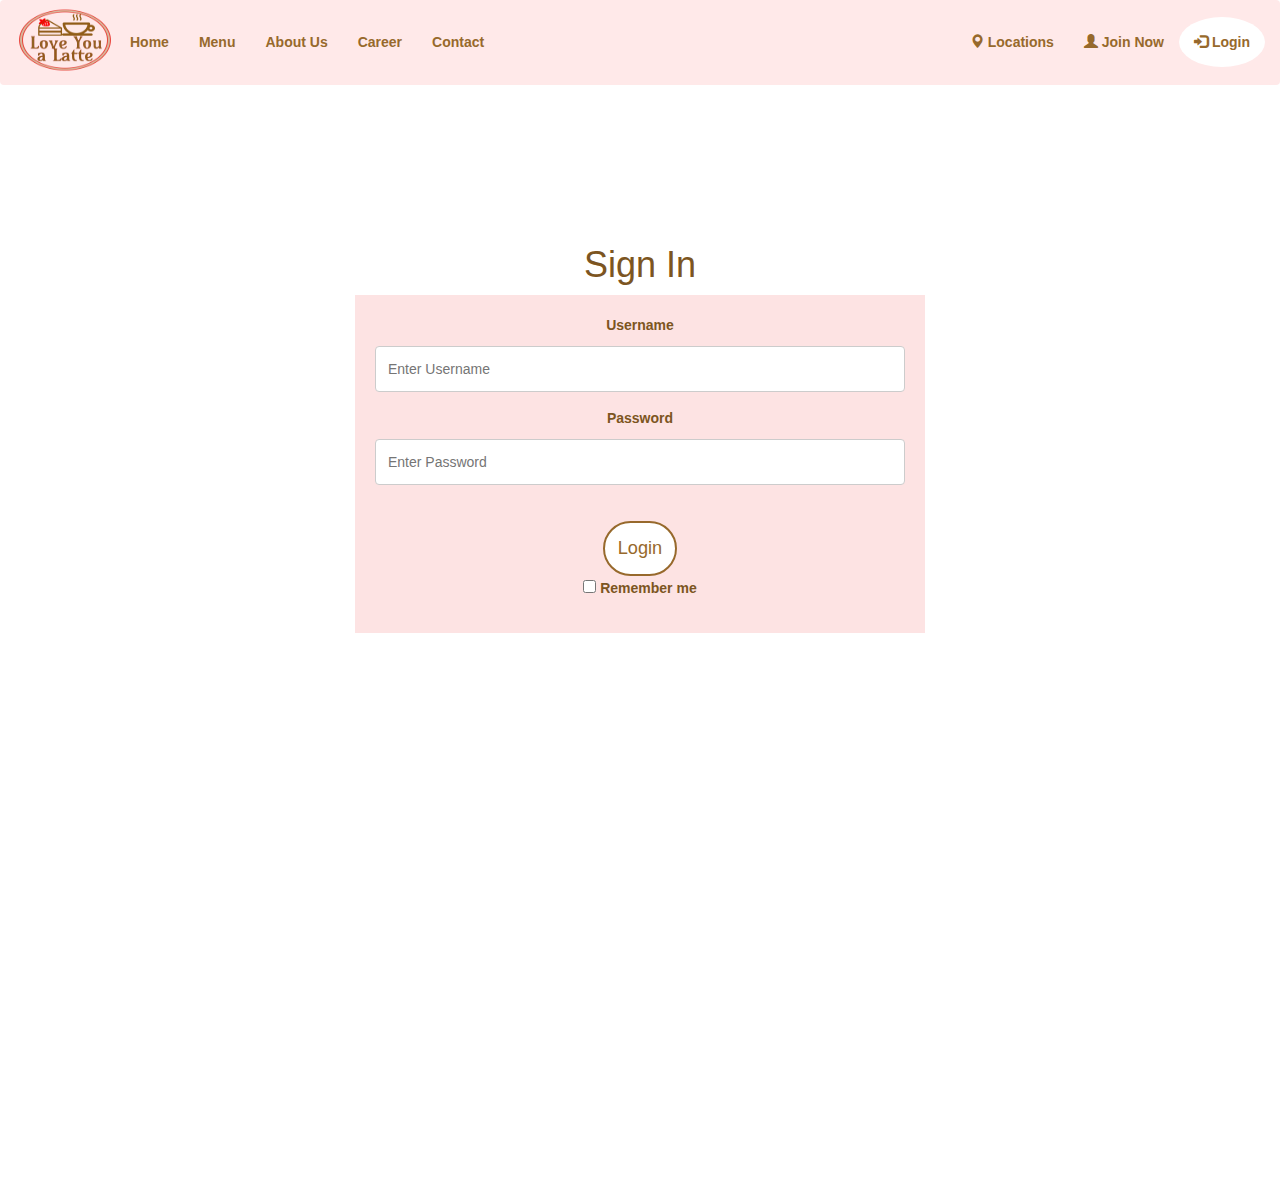
<file: signin.html>
<!DOCTYPE html>
<html lang="en">
  <head>
    <meta charset="UTF-8" />
    <meta http-equiv="X-UA-Compatible" content="IE=edge" />
    <meta name="viewport" content="width=device-width, initial-scale=1.0" />
    <title>Sign In</title>
    <link rel="stylesheet" href="css/styles.css" />
    <!-- Below I added a coffee icon near the page title in order to inform the users that this is a coffee shop web page.  -->
    <link
      rel="icon"
      href="img/454-4541047_hot-coffee-cup-with-hearts-comments-transparent-coffee.png"
    />
    <link rel="stylesheet" href="https://maxcdn.bootstrapcdn.com/bootstrap/3.4.1/css/bootstrap.min.css">
    <script src="https://ajax.googleapis.com/ajax/libs/jquery/3.5.1/jquery.min.js"></script>
    <script src="https://maxcdn.bootstrapcdn.com/bootstrap/3.4.1/js/bootstrap.min.js"></script>
  </head>
  <body>
    <nav class="navbar navbar-inverse" style='background-color: rgb(255, 233, 233); border:none; margin-bottom: 0; '>
      <div class="container-fluid">
        <div class="navbar-header">
          <button type="button" class="navbar-toggle" style="margin-top:25px; border:none;" data-toggle="collapse" data-target="#myNavbar">
            <span class="icon-bar"></span>
            <span class="icon-bar"></span>
            <span class="icon-bar"></span>                       
          </button>
          <a href="index.html"
        ><img
        
          id="logo"
          src="img/logo1.png"
          alt="The logo of the coffee shop is here!"
      /></a>
        </div>
        <div class="collapse navbar-collapse" id="myNavbar"  style="margin-top:17px; color: rgb(151, 105, 44) !important; ">
          <ul class="nav navbar-nav " >
            <li><a href="index.html">Home</a></li>
            <li><a href="menu.html">Menu</a></li>
            <li><a href="about-as.html">About Us</a></li>
            <li><a href="career.html">Career</a></li>
            <li><a href="contact.html">Contact</a></li>
          </ul>
          <ul class="nav navbar-nav navbar-right">
            <li  ><a href="location.html"><span class="glyphicon glyphicon-map-marker"></span> Locations</a></li>
            <li><a href="join-now.html"><span class="glyphicon glyphicon-user"></span> Join Now</a></li>
            <li class="active-link"><a href="signin.html"><span class="glyphicon glyphicon-log-in"></span> Login</a></li>
          </ul>
        </div>
      </div>
    </nav>
    <div class="container container-form">
    <h1 class="text-primary">Sign In</h1>
    <div class="secondary-box text-primary">
      <form method="POST" class="form">
        <label for="uname"><b>Username</b></label><br>
        <input class="full-cell"type="text" placeholder="Enter Username" name="uname" required /><br>
        <label for="psw"><b>Password</b></label><br>
        <input class="full-cell"
          type="password"
          placeholder="Enter Password"
          name="psw"
          required
        /><br>
        <button class="btn-primary" type="submit">Login</button><br />
       <p><input type="checkbox" id="remember" name="remember" />
        <label for="remember"> Remember me</label><br /></p> 
      </form>
    </div></div>

    <!-- Here I created the footer with several links. All of them will work until the end of the project. -->
    <footer class="footer ">
      <p>&copy; 2021 Created with &#9825; by <a class="link" href="https://github.com/mihaelavalac" target="_blank">Mihaela Valac</a></p>
    </footer>
  </body>
</html>
</file>
<file: css/styles.css>
body,
html {
  text-align: center;
  margin: 0;
  height: 100%;
  overflow-x: hidden;
}

#logo {
  width: 100px;
  height: 85px;
  float: left;
}

.full-cell {
  width: 100%;
  max-width: 535px;
}
.half-cell {
  width: 100%;
  max-width: 260px;
}
.half-td {
  width: 50%;
}
.apply-table,
.form {
  margin-left: auto;
  margin-right: auto;
}
.position {
  font-size: 1em;
  width: 10em;
  height: 2em;
}
.position option {
  width: 10em;
}

.border-round-bt {
  border-radius: 30px;
}
.bg-primary {
  background-color: rgb(255, 233, 233) !important;
}
.bg-secondary {
  background-color: rgb(255, 255, 255);
}
.text-primary {
  color: rgb(124, 85, 33) !important;
}
.link, .link:hover {
  color:red;
}
.container {
  color: rgb(151, 105, 44);
  text-align: center;
  margin-top: 10em;
  min-height: 100%;
}

.home {
  background-image: linear-gradient(
      rgba(88, 85, 85, 0.5),
      rgba(88, 85, 85, 0.5)
    ),
    url(../img/coffee-shop.jpeg);
  background-size: cover;
  margin-top: -60px;
  background-repeat: no-repeat;
  background-position: center;
  height: 50%;
  text-align: center;
}
.home-section {
  margin-top: 10em;
}
.home-text {
  font-style: bold;
  font-size: 2.5em;
  text-align: center;
  vertical-align: middle;
  position: relative;
  top: 50%;
  left: 45%;
  transform: translate(-50%, -50%);
  color: rgb(255, 255, 255);
}

.primary-box {
  background-color: rgb(248, 194, 194);
  display: inline-block;
  padding: 20px;
  width: 70%;
  margin: 2% 15%;
}
.align-left {
  float: left;
}
.align-right {
  float: right;
}
.secondary-box {
  background-color: rgb(253, 227, 227);
  display: inline-block;
  padding: 20px;
  width: 50%;

  margin-bottom: 1em;
}
.about-as {
  display: inline-block;
  padding: 1em;
  width: 60%;
  margin: 2% 15%;
  font-size: 1em;
}

.hours {
  list-style: none;
  font-size: 1em;
}
.ad-img {
  margin: 15px;
  max-width: 100%;
  height: auto;
}
.form-group {
  display: inline;
}
.ad-title {
  font-size: 2em;
  text-transform: uppercase;
}
.ad-text {
  font-size: 1.5em;
}
.menu {
  margin-top: 90px;
  text-align: center;
}

.grid-container {
  margin-top: 50px;
  margin-bottom: 50px;
  display: grid;
  grid-template-columns: auto auto auto;
  gap: 5em;
}
.grid-item {
  margin: auto;
  float: left;
}

.menu-item {
  width: 100%;
  height: auto;
  border-radius: 50%;
}
.location-item {
  width: 350px;
  height: 350px;
}

.location-links {
  text-decoration: none;
}
.location-text {
  font-size: x-large;
}

a:not(.github-link) {
  text-decoration: none !important;
}

.menu-link {
  color: rgb(124, 85, 33) !important;
  text-decoration: none !important;
}
.btn-primary {
  border-radius: 2em;
  background-color: white !important;
  text-align: center !important;
  text-decoration: none !important;
  padding: 0.7em !important;
  border: 0.2em !important;
  margin-top: 20px !important;
  font-size: 1.3em !important;
  color: rgb(151, 105, 44) !important ;
  border: 2px solid rgb(151, 105, 44) !important;
}

.btn-primary:hover {
  cursor: pointer !important;
}
.footer {
  color: rgb(151, 105, 44);
  font-size: 1em;
  position: relative;
  margin-bottom: 0;
  text-align: center;
  padding: 1em;
  background-color: rgb(255, 233, 233);
  width: 100%;
}

.large-text {
  font-size: 150%;
}

input[type="text"],
input[type="email"],
input[type="password"],
input[type="submit"],
textarea {
  width: 100%; /* Full width */
  padding: 12px; /* Some padding */
  border: 1px solid #ccc; /* Gray border */
  border-radius: 4px; /* Rounded borders */
  box-sizing: border-box; /* Make sure that padding and width stays in place */
  margin-top: 6px; /* Add a top margin */
  margin-bottom: 16px; /* Bottom margin */
  resize: vertical; /* Allow the user to vertically resize the textarea (not horizontally) */
}

.active-link,
li:hover {
  background: white !important;
  border-radius: 50% !important;
}
nav .navbar-nav li a {
  color: rgb(151, 105, 44) !important;
  font-weight: bold !important;
}

@media screen and (min-width: 0px) and (max-width: 1100px) {
  .home {
    margin: auto;
    display: none;
    visibility: hidden;
  }
  .btn-primary {
    border-radius: 2em;
    background-color: white !important;
    text-align: center !important;
    text-decoration: none !important;
    padding: 0.5em !important;
    border: 0.1em !important;
    margin-top: 0.2em !important;
    font-size: 1em !important;
    color: rgb(151, 105, 44) !important ;
    border: 2px solid rgb(151, 105, 44) !important;
  }
  .container {
    margin-top: 2em !important;
    min-height: auto !important;
  }
  .ad-title {
    font-size: 2em !important;
  }
  .ad-text {
    font-size: 1.5rem !important;
  }

  .primary-box {
    display: block;
    align-items: center;
    background-color: transparent;
    margin: auto;
    text-align: center;
  }
  .secondary-box {
    width: 80%;
    margin-bottom: 50%;
  }
  .footer {
    position: -ms-page !important;
    bottom: 0 i !important;
  }
  .align-left,
  .align-right {
    float: none !important;
    align-items: center;
  }
  .home-section {
    margin-top: 2em !important;
  }
  h1 {
    font-size: 2em;
  }
  h2 {
    font-size: 1.5em;
  }
  p {
    font-size: 1em;
  }
  body {
    width: 100%;
  }
  .about-as {
    display: block !important;
    padding: 1em;
    width: 90% !important;
    margin: 2% 15%;
    font-size: 1em;
  }

  .grid-container {
    margin: 1em;
    display: grid;
    grid-template-columns: auto;
  }
  .location-item {
    width: 100%;
    height: auto;
  }

  .footer {
    position: sticky;
    bottom: 0;
  }
}

@media screen and (min-width: 767px) and (max-width: 870px) {
  li a {
    padding: 8px !important;
  }
}
@media screen and (min-width: 768px) and (max-width: 870px) {
  #logo {
    width: 9em;
    height: 7em;
  }
}
@media screen and (max-width: 768px) {
  .active-link,
  li:hover {
    border-radius: 0% !important;
  }
  .navbar-toggle {
    margin-top: 25px !important;
    border: none !important;
    background-color: white !important;
  }
}
.icon-bar {
  background-color: rgb(124, 85, 33) !important;
}

.icon-bar:active {
  background-color:white;
}

/*new css*/
#welcome-message {
  margin: auto;
  color: white;
  font: 700 normal 2.5em 'tahoma';
  
}
</file>
